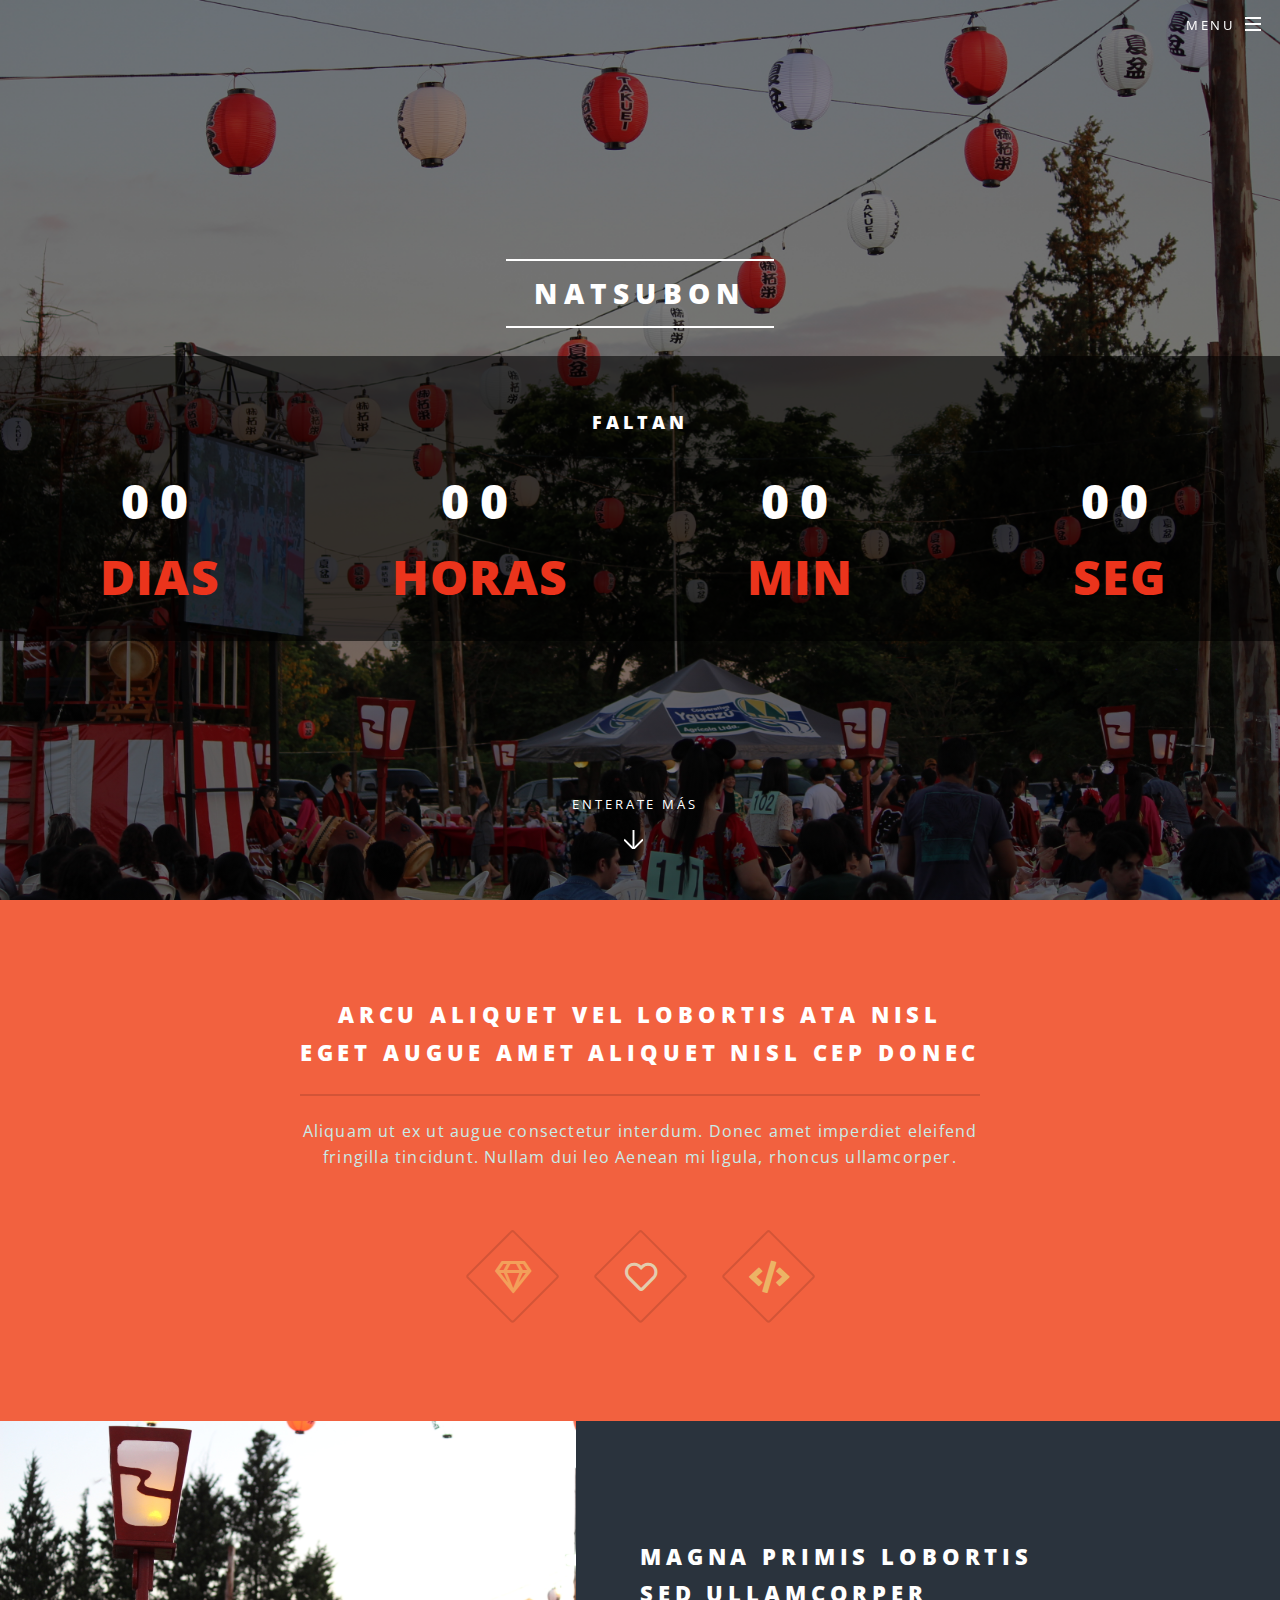
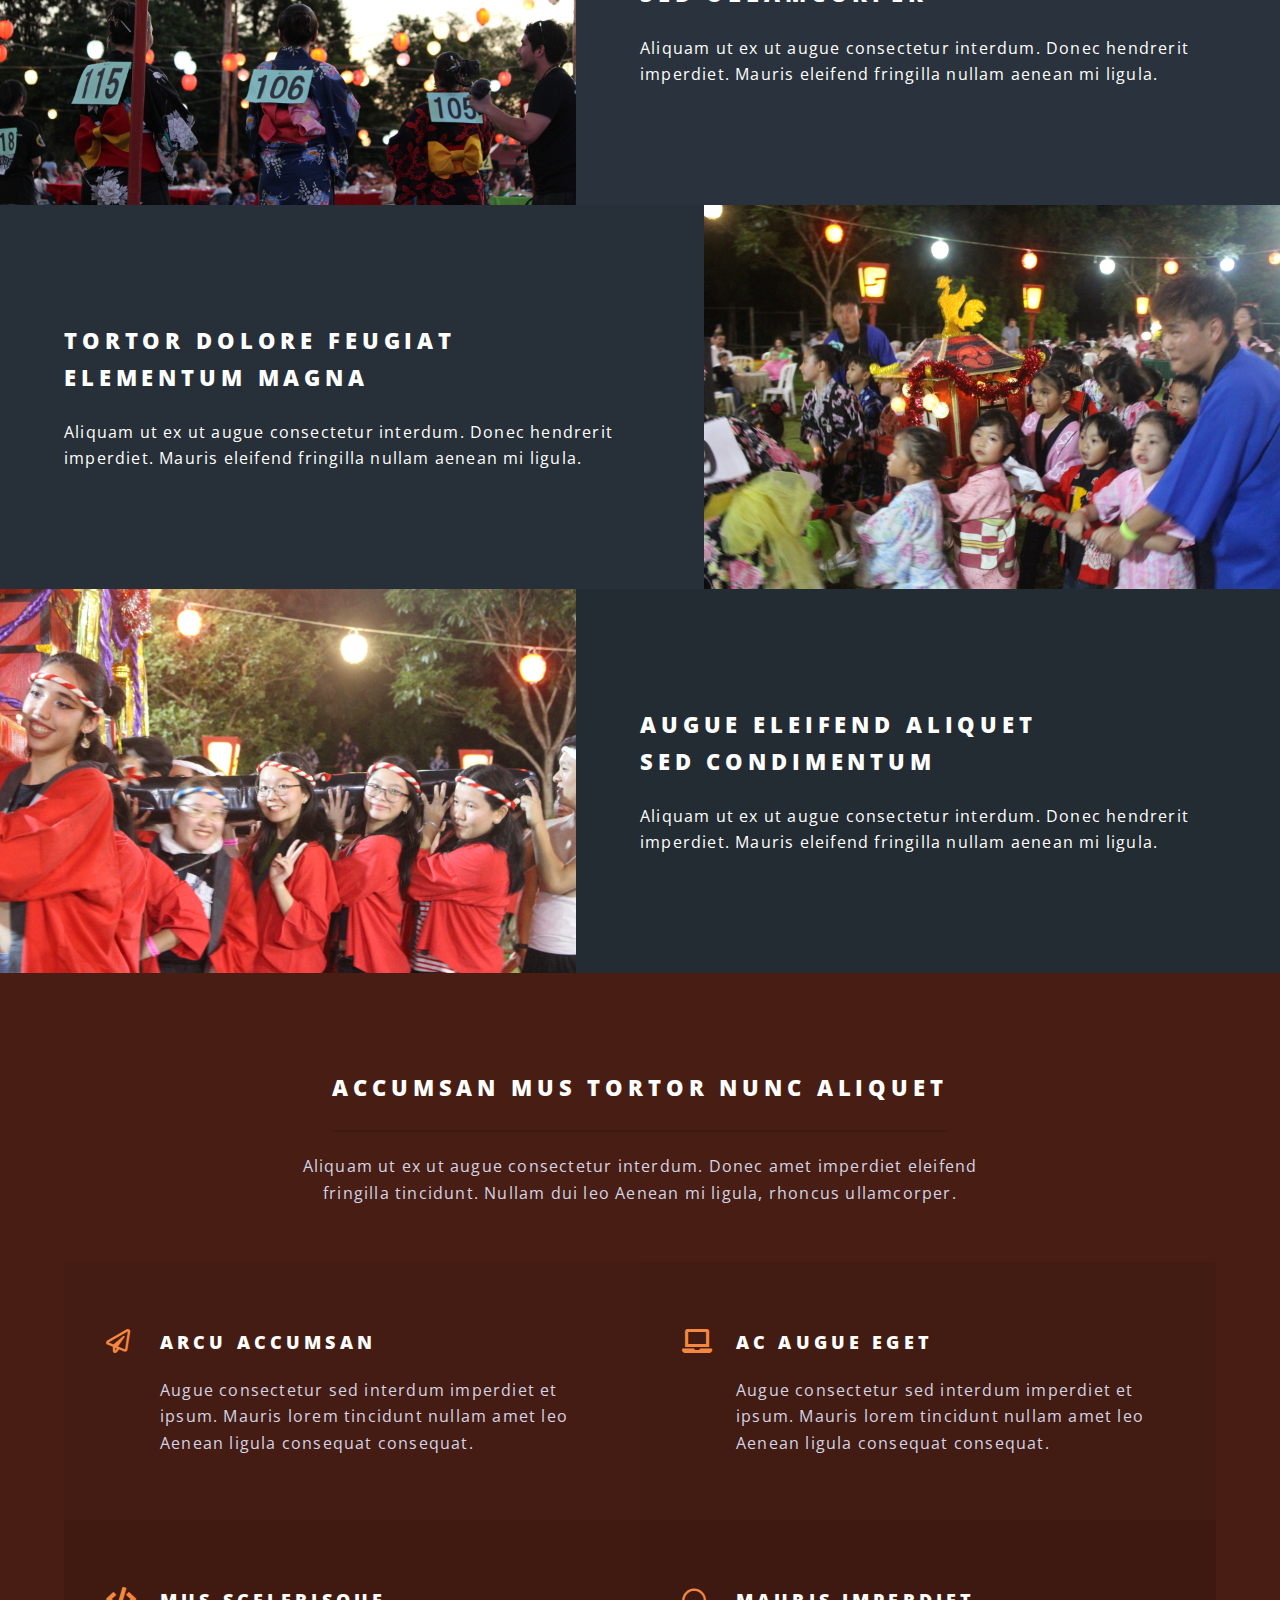
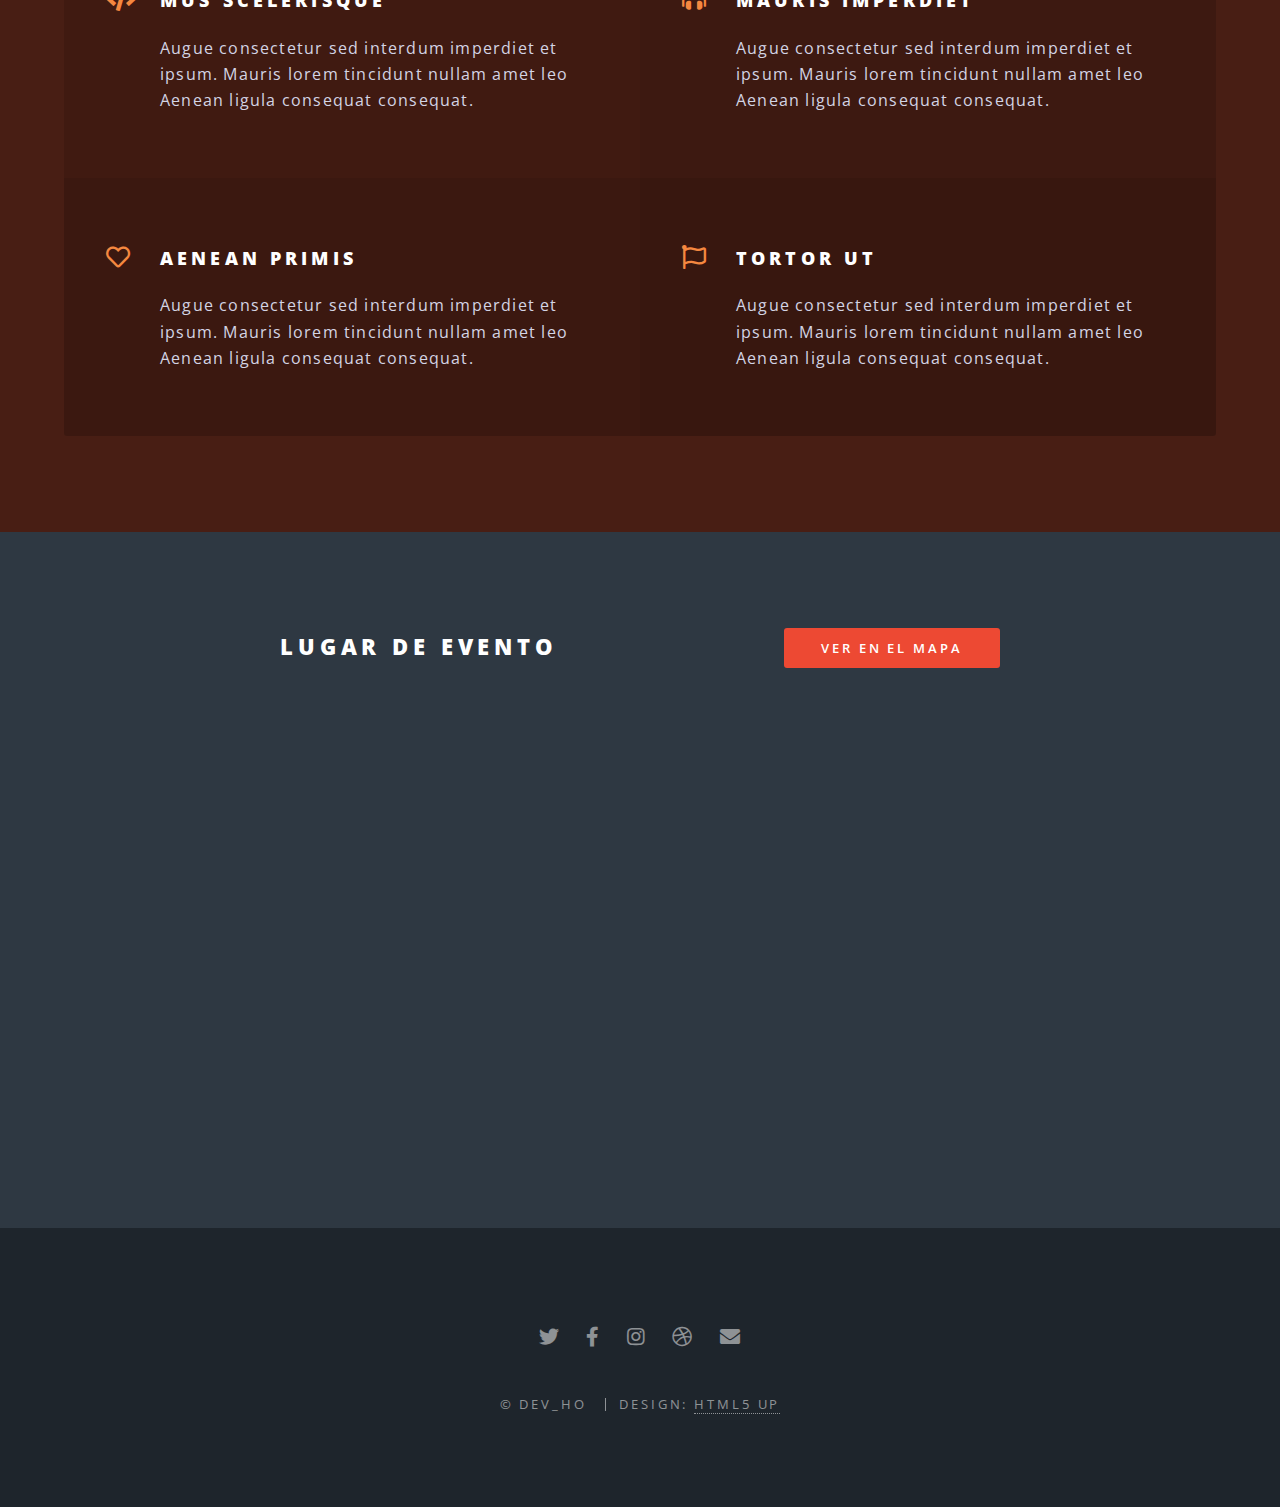
<file: index.html>
<!DOCTYPE HTML>

<html>

<head>
	<title>Natsubon Yguazú</title>
	<meta charset="utf-8" />
	<meta name="viewport" content="width=device-width, initial-scale=1, user-scalable=no" />
	<link rel="stylesheet" href="assets/css/main.css" />
	<!-- <link rel="stylesheet" href="https://unpkg.com/leaflet@1.9.4/dist/leaflet.css"
		integrity="sha256-p4NxAoJBhIIN+hmNHrzRCf9tD/miZyoHS5obTRR9BMY=" crossorigin="" /> -->
	<noscript>
		<link rel="stylesheet" href="assets/css/noscript.css" />
	</noscript>

</head>

<body class="landing is-preload">

	<!-- Page Wrapper -->
	<div id="page-wrapper">

		<!-- Header -->
		<header id="header" class="alt">
			<h1><a href="index.html">Natsubon</a></h1>
			<div id="countdown" class="countdown none">
				<ul class="clearfix">
					<li><p id="day" class="numero"></p></li>
					<li><p id="hour" class="numero"></p></li>
					<li><p id="min" class="numero"></p></li>
					<li><p id="seg" class="numero"></p></li>
				</ul>
			</div>
			<nav id="nav">
				<ul>
					<li class="special">
						<a href="#menu" class="menuToggle"><span>Menu</span></a>
						<div id="menu">
							<ul>
								<li><a href="index.html">Inicio</a></li>
								<li><a href="nosotros.html">Nosotros</a></li>
								<li><a href="galeria.html">Galería</a></li>
								<!-- <li><a href="#">Sign Up</a></li>
											<li><a href="#">Log In</a></li> -->
							</ul>
						</div>
					</li>
				</ul>
			</nav>
		</header>

		<!-- Banner -->
		<section id="banner">
			<div class="inner">
				<h2>Natsubon</h2>
				
				<div class="cuenta-regresiva">
					<h3>Faltan</h3>
					<ul class="clearfix">
						<li><p id="dias" class="numero"></p> dias</li>
						<li><p id="horas" class="numero"></p> horas</li>
						<li><p id="minutos" class="numero"></p> min</li>
						<li><p id="segundos" class="numero"></p> seg</li>
					</ul>
				</div>
			</div>
			<a href="#one" class="more scrolly">Enterate más </a>
		</section>

		<!-- One -->
		<section id="one" class="wrapper style1 special">
			<div class="inner">
				<header class="major">
					<h2>Arcu aliquet vel lobortis ata nisl<br />
						eget augue amet aliquet nisl cep donec</h2>
					<p>Aliquam ut ex ut augue consectetur interdum. Donec amet imperdiet eleifend<br />
						fringilla tincidunt. Nullam dui leo Aenean mi ligula, rhoncus ullamcorper.</p>
				</header>
				<ul class="icons major">
					<li><span class="icon fa-gem major style1"><span class="label">Lorem</span></span></li>
					<li><span class="icon fa-heart major style2"><span class="label">Ipsum</span></span></li>
					<li><span class="icon solid fa-code major style3"><span class="label">Dolor</span></span></li>
				</ul>
			</div>
		</section>

		<!-- Two -->
		<section id="two" class="wrapper alt style2">
			<section class="spotlight">
				<div class="image"><img src="images/pic01.jpg" alt="" /></div>
				<div class="content">
					<h2>Magna primis lobortis<br />
						sed ullamcorper</h2>
					<p>Aliquam ut ex ut augue consectetur interdum. Donec hendrerit imperdiet. Mauris eleifend fringilla
						nullam aenean mi ligula.</p>
				</div>
			</section>
			<section class="spotlight">
				<div class="image"><img src="images/pic02.jpg" alt="" /></div>
				<div class="content">
					<h2>Tortor dolore feugiat<br />
						elementum magna</h2>
					<p>Aliquam ut ex ut augue consectetur interdum. Donec hendrerit imperdiet. Mauris eleifend fringilla
						nullam aenean mi ligula.</p>
				</div>
			</section>
			<section class="spotlight">
				<div class="image"><img src="images/pic03.jpg" alt="" /></div>
				<div class="content">
					<h2>Augue eleifend aliquet<br />
						sed condimentum</h2>
					<p>Aliquam ut ex ut augue consectetur interdum. Donec hendrerit imperdiet. Mauris eleifend fringilla
						nullam aenean mi ligula.</p>
				</div>
			</section>
		</section>

		<!-- Three -->
		<section id="three" class="wrapper style3 special">
			<div class="inner">
				<header class="major">
					<h2>Accumsan mus tortor nunc aliquet</h2>
					<p>Aliquam ut ex ut augue consectetur interdum. Donec amet imperdiet eleifend<br />
						fringilla tincidunt. Nullam dui leo Aenean mi ligula, rhoncus ullamcorper.</p>
				</header>
				<ul class="features">
					<li class="icon fa-paper-plane">
						<h3>Arcu accumsan</h3>
						<p>Augue consectetur sed interdum imperdiet et ipsum. Mauris lorem tincidunt nullam amet leo
							Aenean ligula consequat consequat.</p>
					</li>
					<li class="icon solid fa-laptop">
						<h3>Ac Augue Eget</h3>
						<p>Augue consectetur sed interdum imperdiet et ipsum. Mauris lorem tincidunt nullam amet leo
							Aenean ligula consequat consequat.</p>
					</li>
					<li class="icon solid fa-code">
						<h3>Mus Scelerisque</h3>
						<p>Augue consectetur sed interdum imperdiet et ipsum. Mauris lorem tincidunt nullam amet leo
							Aenean ligula consequat consequat.</p>
					</li>
					<li class="icon solid fa-headphones-alt">
						<h3>Mauris Imperdiet</h3>
						<p>Augue consectetur sed interdum imperdiet et ipsum. Mauris lorem tincidunt nullam amet leo
							Aenean ligula consequat consequat.</p>
					</li>
					<li class="icon fa-heart">
						<h3>Aenean Primis</h3>
						<p>Augue consectetur sed interdum imperdiet et ipsum. Mauris lorem tincidunt nullam amet leo
							Aenean ligula consequat consequat.</p>
					</li>
					<li class="icon fa-flag">
						<h3>Tortor Ut</h3>
						<p>Augue consectetur sed interdum imperdiet et ipsum. Mauris lorem tincidunt nullam amet leo
							Aenean ligula consequat consequat.</p>
					</li>
				</ul>
			</div>
		</section>

		<!-- CTA -->
		<section id="cta" class="wrapper style4">
			<div class="inner">
				<header>
					<h2>Lugar de evento</h2>
				</header>
				<ul class="actions stacked">
					<li><a href="https://maps.app.goo.gl/QbXh1wCS3nNwxQar8" class="button fit primary" target="_blank">Ver en el
							Mapa</a></li>
				</ul>
			</div>
			<iframe
				src="https://www.google.com/maps/embed?pb=!1m18!1m12!1m3!1d535.4957315745729!2d-55.00423972442646!3d-25.459266754204695!2m3!1f0!2f0!3f0!3m2!1i1024!2i768!4f13.1!3m3!1m2!1s0x94f677d4a3cf63cf%3A0xa1dd8e38ae23828!2z44Kk44Kw44Ki44K55pel5pys6Kqe5a2m5qCh!5e0!3m2!1sja!2spy!4v1725678174037!5m2!1sja!2spy"
				width="100%" height="450" style="border:0;" allowfullscreen="" loading="lazy"
				referrerpolicy="no-referrer-when-downgrade"></iframe>
			<!-- <div id="map"></div> -->
		</section>

		<!-- Footer -->
		<footer id="footer">
			<ul class="icons">
				<li><a href="#" class="icon brands fa-twitter"><span class="label">Twitter</span></a></li>
				<li><a href="#" class="icon brands fa-facebook-f"><span class="label">Facebook</span></a></li>
				<li><a href="#" class="icon brands fa-instagram"><span class="label">Instagram</span></a></li>
				<li><a href="#" class="icon brands fa-dribbble"><span class="label">Dribbble</span></a></li>
				<li><a href="#" class="icon solid fa-envelope"><span class="label">Email</span></a></li>
			</ul>
			<ul class="copyright">
				<li>&copy; Dev_HO</li>
				<li>Design: <a href="http://html5up.net">HTML5 UP</a></li>
			</ul>
		</footer>

	</div>

	<!-- Scripts -->
	<script src="assets/js/jquery.min.js"></script>
	<script src="assets/js/jquery.scrollex.min.js"></script>
	<script src="assets/js/jquery.scrolly.min.js"></script>
	<script src="assets/js/browser.min.js"></script>
	<script src="assets/js/breakpoints.min.js"></script>
	<script src="assets/js/util.js"></script>
	<script src="assets/js/main.js"></script>
	<script src="assets/js/jquery.countdown.js"></script>
	<!-- Make sure you put this AFTER Leaflet's CSS -->
	<!-- <script src="https://unpkg.com/leaflet@1.9.4/dist/leaflet.js"
		integrity="sha256-20nQCchB9co0qIjJZRGuk2/Z9VM+kNiyxNV1lvTlZBo=" crossorigin=""></script> -->

</body>

</html>
</file>
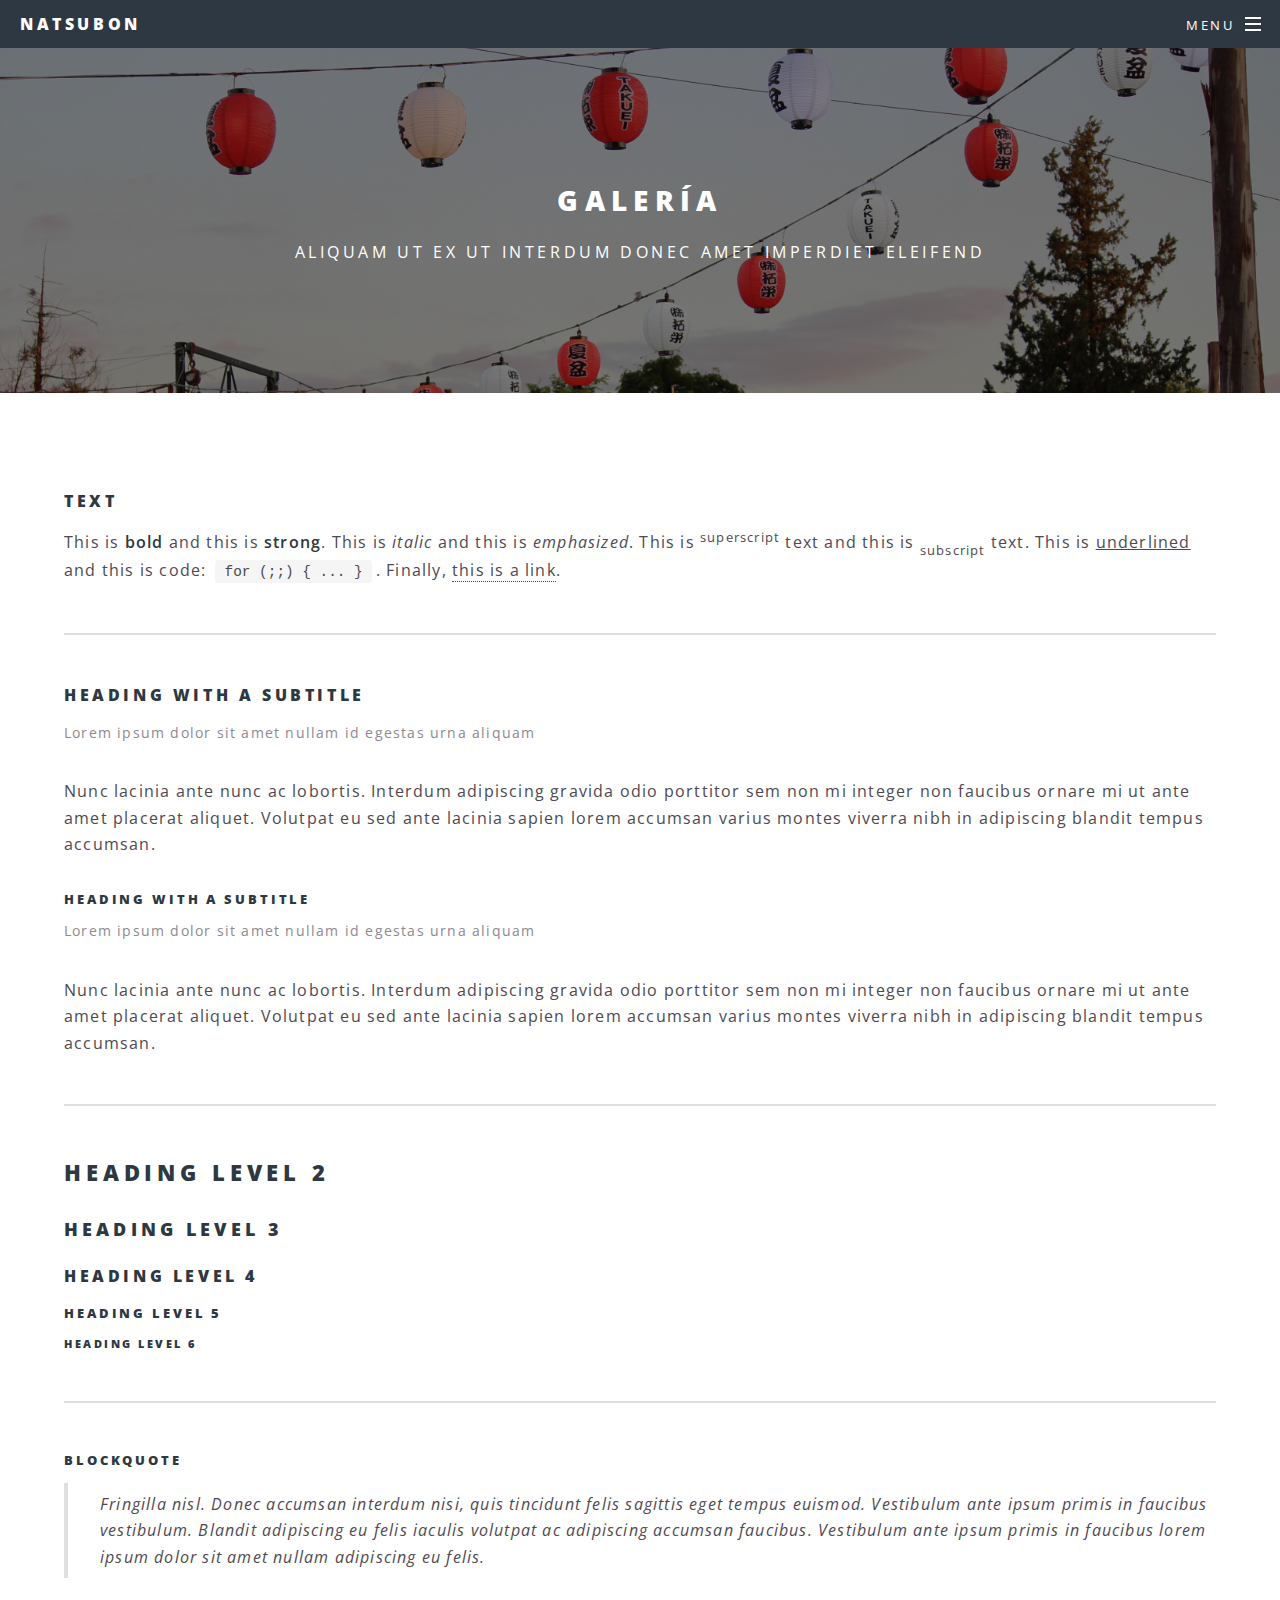
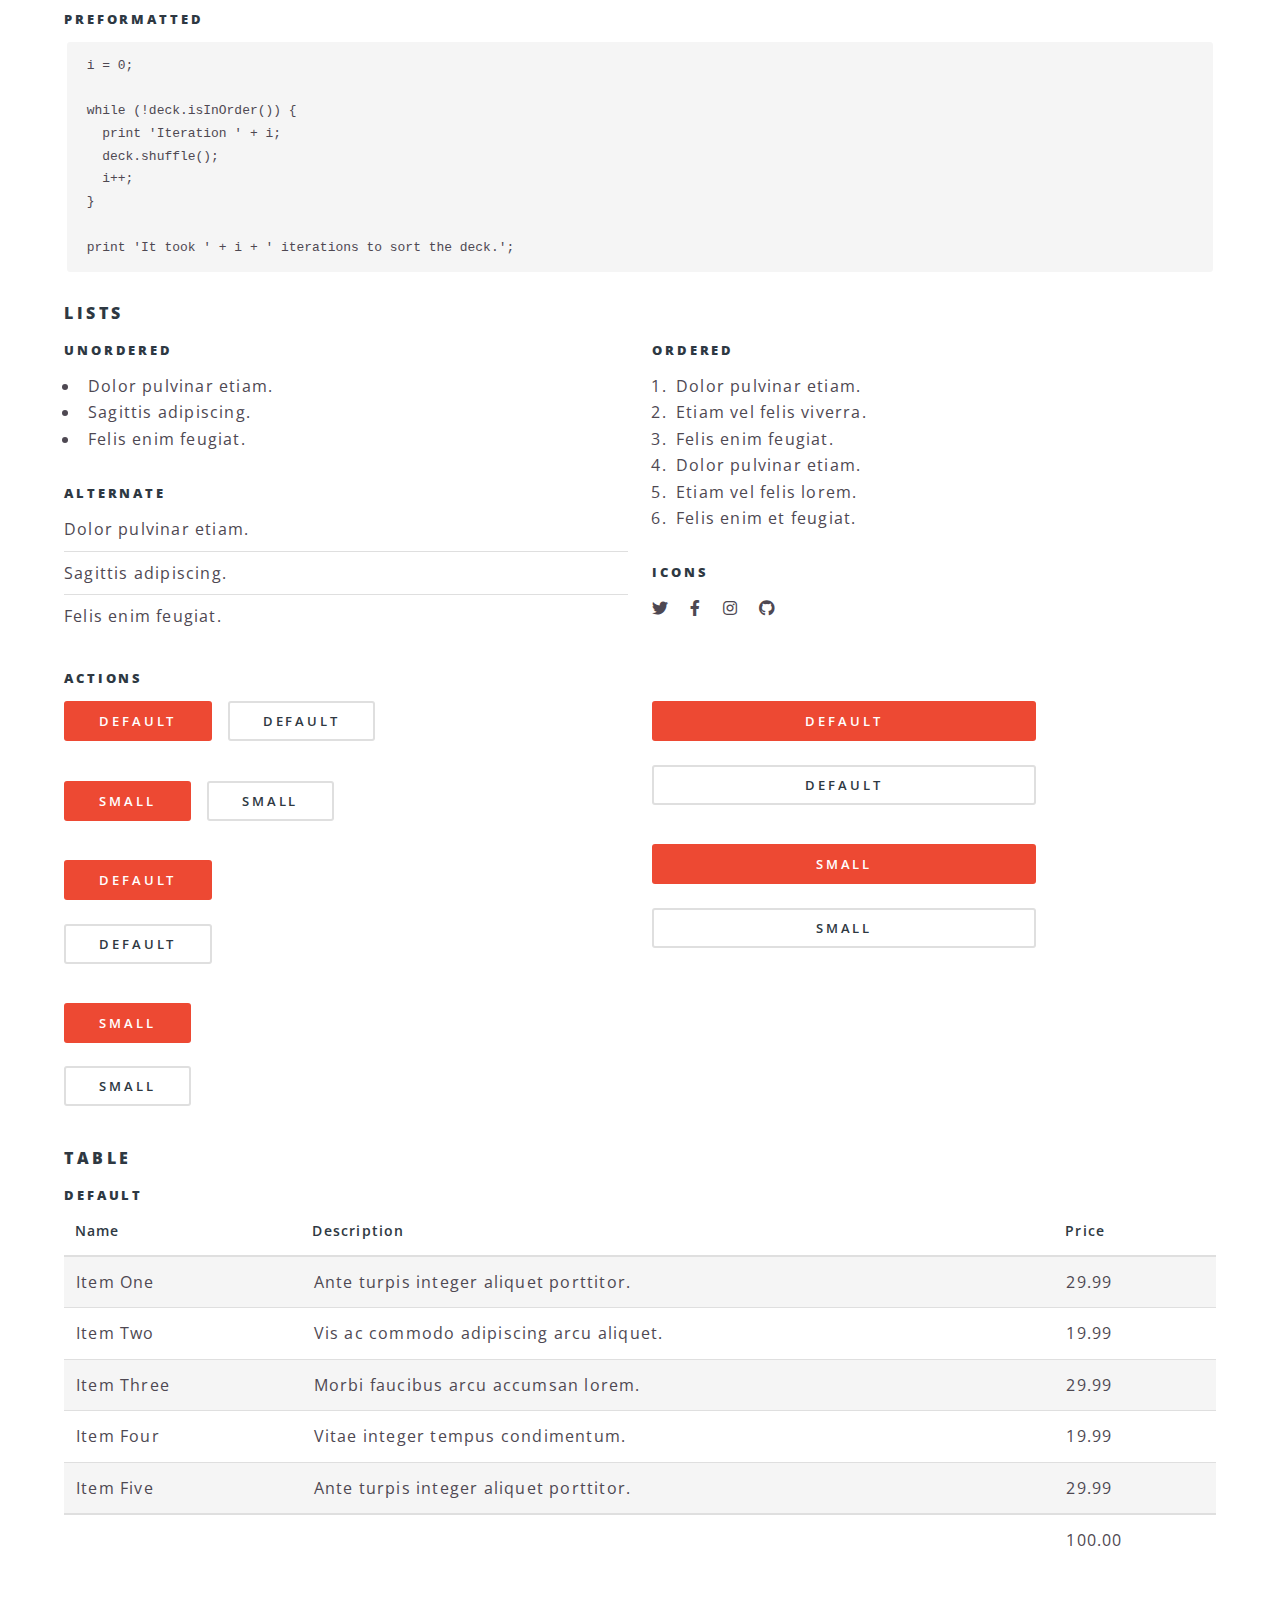
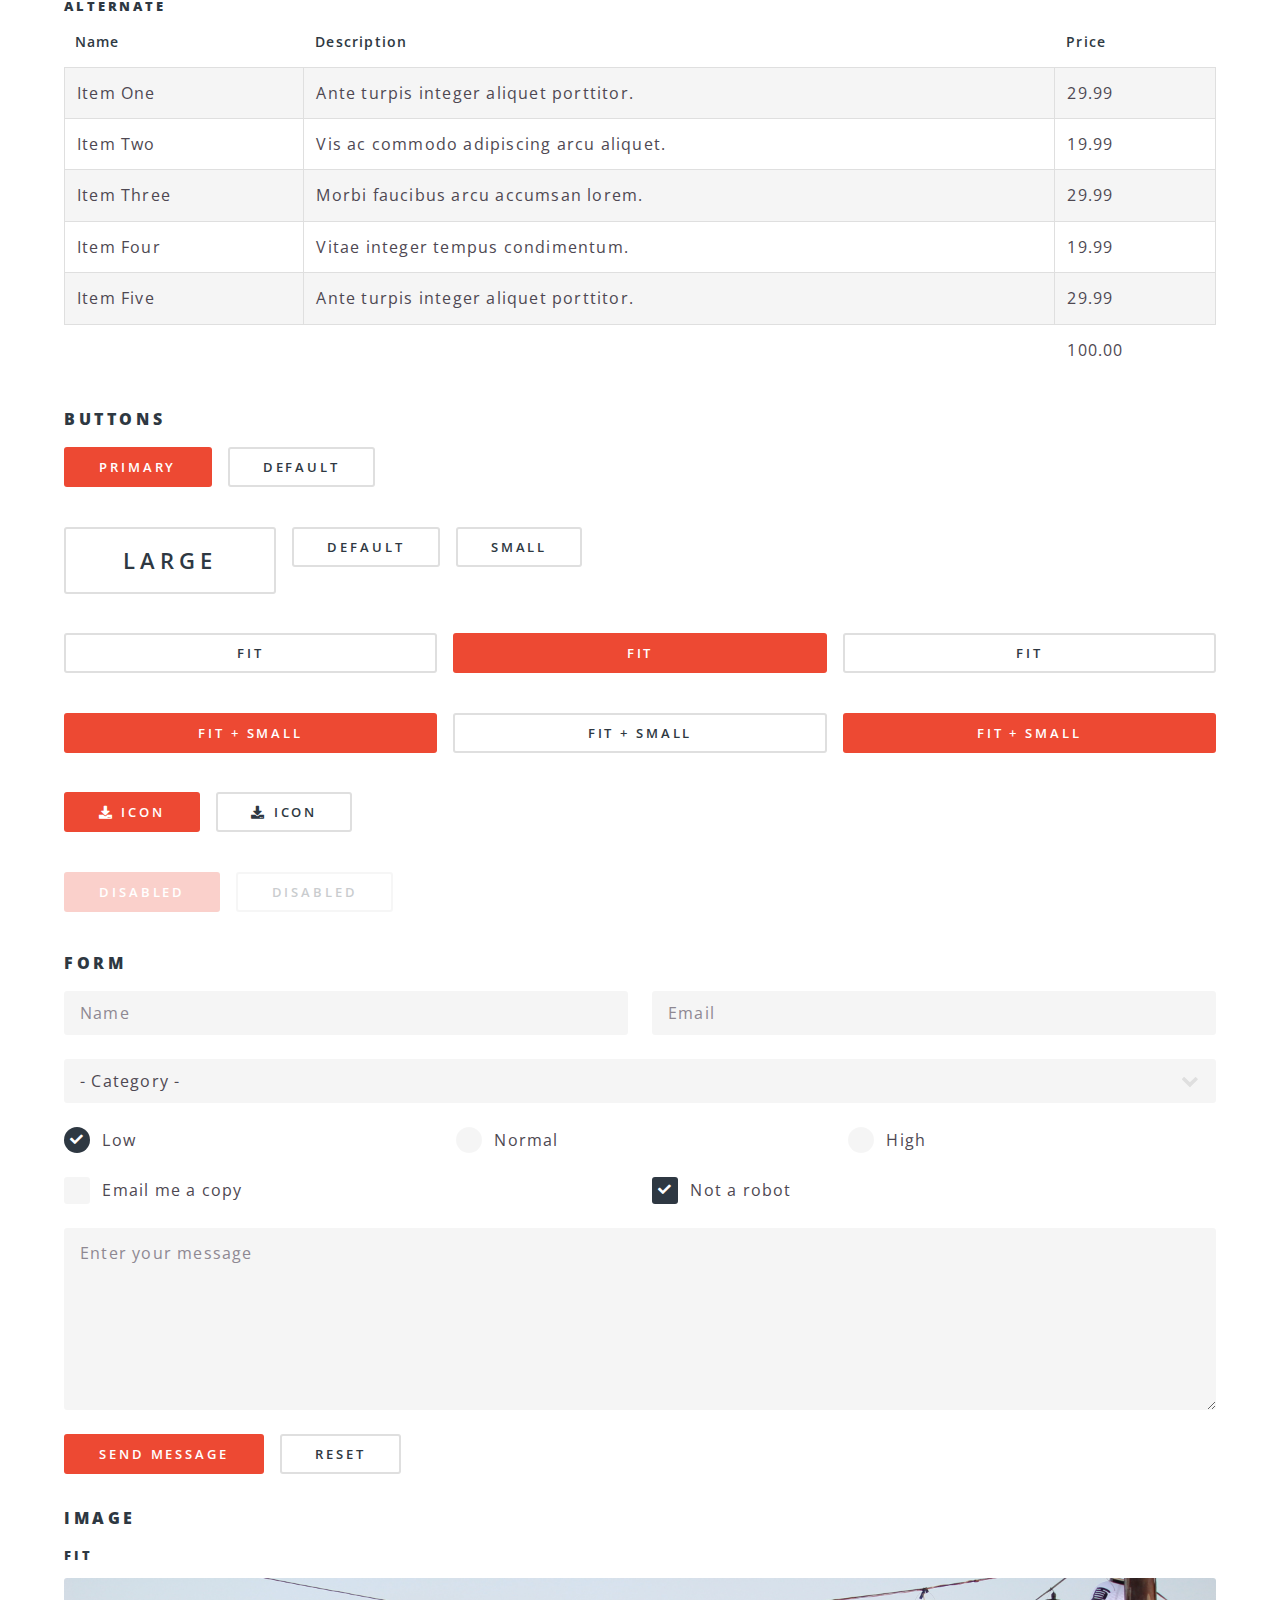
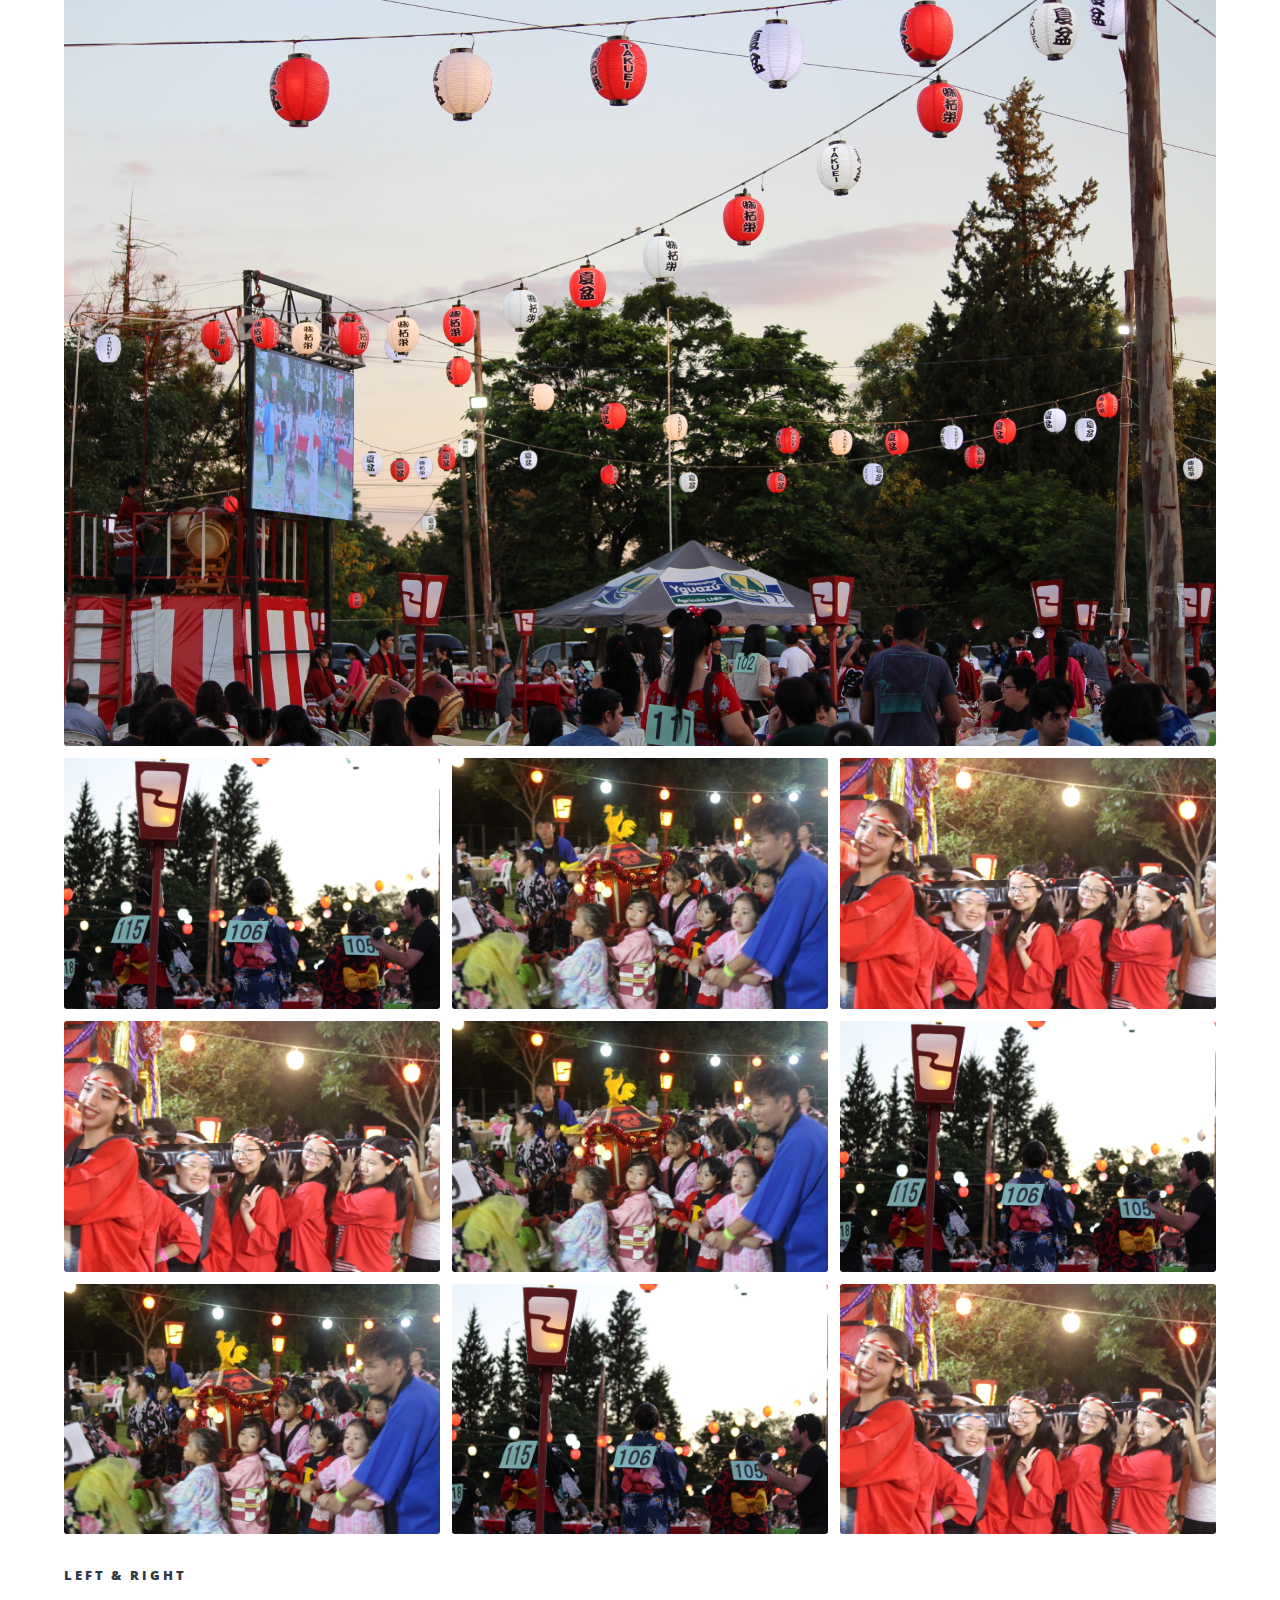
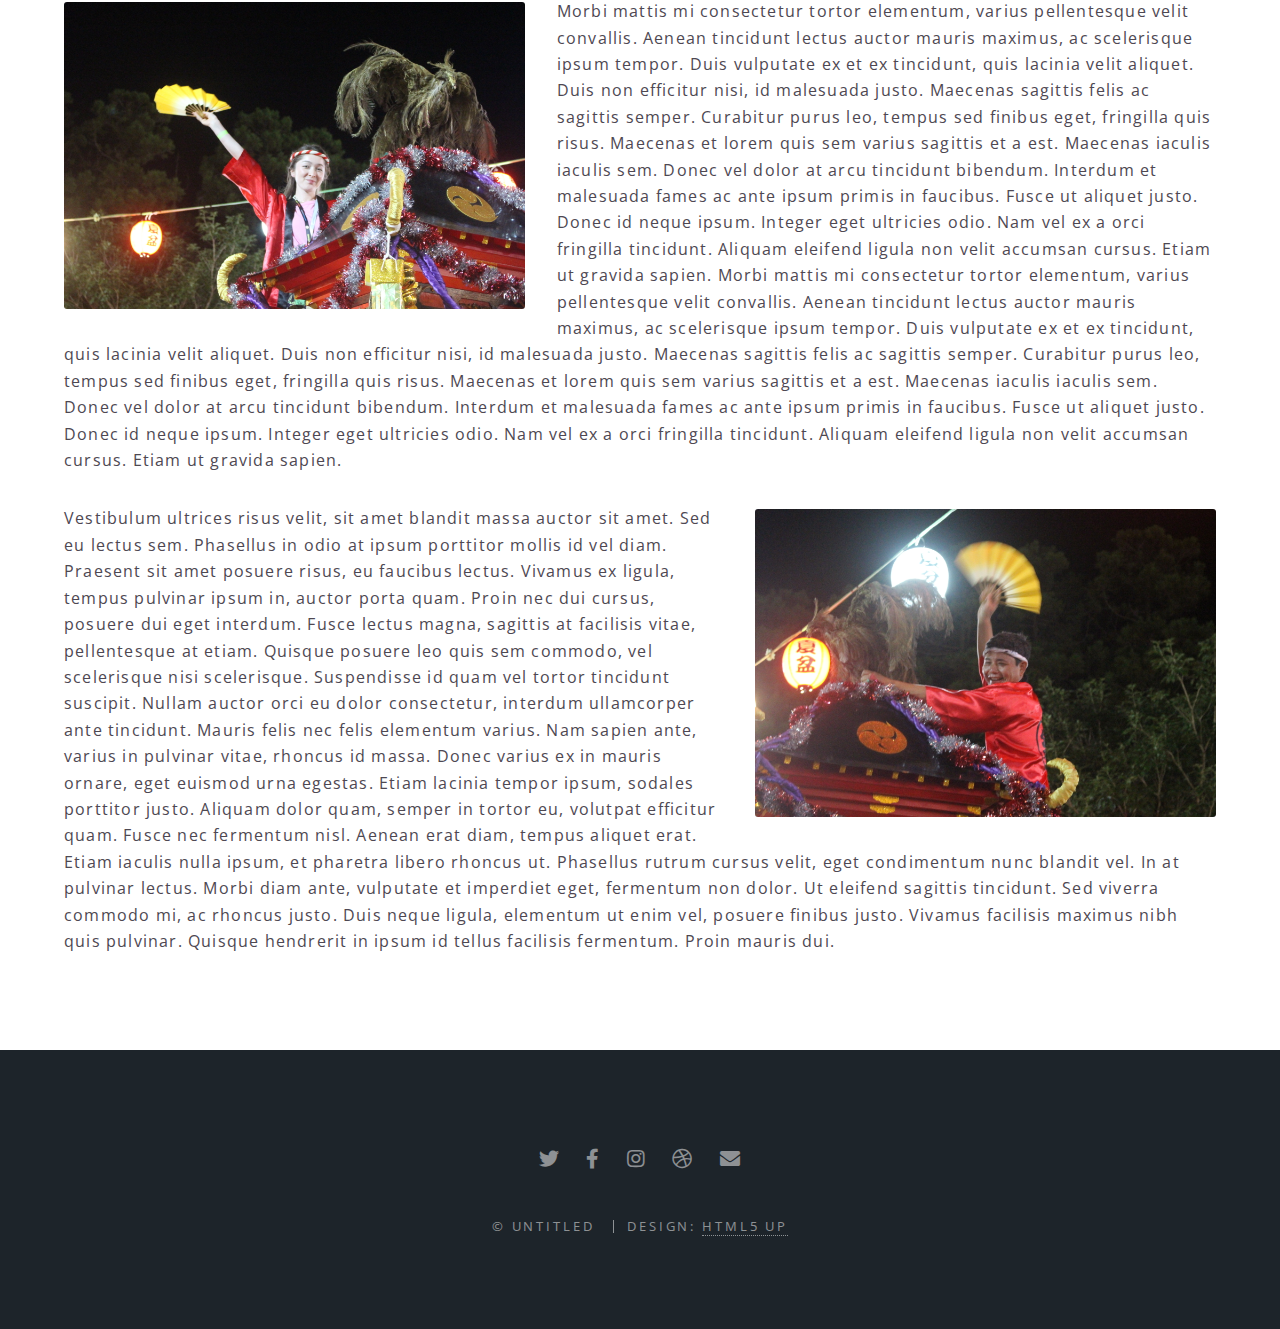
<file: galeria.html>
<!DOCTYPE HTML>
<!--
	Spectral by HTML5 UP
	html5up.net | @ajlkn
	Free for personal and commercial use under the CCA 3.0 license (html5up.net/license)
-->
<html>

<head>
	<title>Elements - Spectral by HTML5 UP</title>
	<meta charset="utf-8" />
	<meta name="viewport" content="width=device-width, initial-scale=1, user-scalable=no" />
	<link rel="stylesheet" href="assets/css/main.css" />
	<noscript>
		<link rel="stylesheet" href="assets/css/noscript.css" />
	</noscript>
</head>

<body class="is-preload">

	<!-- Page Wrapper -->
	<div id="page-wrapper">

		<!-- Header -->
		<header id="header">
			<h1><a href="index.html">Natsubon</a></h1>

			<nav id="nav">
				<ul>
					<li class="special">
						<a href="#menu" class="menuToggle"><span>Menu</span></a>
						<div id="menu">
							<ul>
								<li><a href="index.html">Inicio</a></li>
								<li><a href="nosotros.html">Nosotros</a></li>
								<li><a href="galeria.html">Galería</a></li>
								<!-- <li><a href="#">Sign Up</a></li>
											<li><a href="#">Log In</a></li> -->
							</ul>
						</div>
					</li>
				</ul>
			</nav>
		</header>


		<!-- Main -->
		<article id="main">
			<header>
				<h2>Galería</h2>
				<p>Aliquam ut ex ut interdum donec amet imperdiet eleifend</p>
			</header>
			<section class="wrapper style5">
				<div class="inner">

					<section>
						<h4>Text</h4>
						<p>This is <b>bold</b> and this is <strong>strong</strong>. This is <i>italic</i> and this is
							<em>emphasized</em>.
							This is <sup>superscript</sup> text and this is <sub>subscript</sub> text.
							This is <u>underlined</u> and this is code: <code>for (;;) { ... }</code>. Finally, <a
								href="#">this is a link</a>.</p>
						<hr />
						<header>
							<h4>Heading with a Subtitle</h4>
							<p>Lorem ipsum dolor sit amet nullam id egestas urna aliquam</p>
						</header>
						<p>Nunc lacinia ante nunc ac lobortis. Interdum adipiscing gravida odio porttitor sem non mi
							integer non faucibus ornare mi ut ante amet placerat aliquet. Volutpat eu sed ante lacinia
							sapien lorem accumsan varius montes viverra nibh in adipiscing blandit tempus accumsan.</p>
						<header>
							<h5>Heading with a Subtitle</h5>
							<p>Lorem ipsum dolor sit amet nullam id egestas urna aliquam</p>
						</header>
						<p>Nunc lacinia ante nunc ac lobortis. Interdum adipiscing gravida odio porttitor sem non mi
							integer non faucibus ornare mi ut ante amet placerat aliquet. Volutpat eu sed ante lacinia
							sapien lorem accumsan varius montes viverra nibh in adipiscing blandit tempus accumsan.</p>
						<hr />
						<h2>Heading Level 2</h2>
						<h3>Heading Level 3</h3>
						<h4>Heading Level 4</h4>
						<h5>Heading Level 5</h5>
						<h6>Heading Level 6</h6>
						<hr />
						<h5>Blockquote</h5>
						<blockquote>Fringilla nisl. Donec accumsan interdum nisi, quis tincidunt felis sagittis eget
							tempus euismod. Vestibulum ante ipsum primis in faucibus vestibulum. Blandit adipiscing eu
							felis iaculis volutpat ac adipiscing accumsan faucibus. Vestibulum ante ipsum primis in
							faucibus lorem ipsum dolor sit amet nullam adipiscing eu felis.</blockquote>
						<h5>Preformatted</h5>
						<pre><code>i = 0;

while (!deck.isInOrder()) {
  print 'Iteration ' + i;
  deck.shuffle();
  i++;
}

print 'It took ' + i + ' iterations to sort the deck.';</code></pre>
					</section>

					<section>
						<h4>Lists</h4>
						<div class="row">
							<div class="col-6 col-12-medium">
								<h5>Unordered</h5>
								<ul>
									<li>Dolor pulvinar etiam.</li>
									<li>Sagittis adipiscing.</li>
									<li>Felis enim feugiat.</li>
								</ul>
								<h5>Alternate</h5>
								<ul class="alt">
									<li>Dolor pulvinar etiam.</li>
									<li>Sagittis adipiscing.</li>
									<li>Felis enim feugiat.</li>
								</ul>
							</div>
							<div class="col-6 col-12-medium">
								<h5>Ordered</h5>
								<ol>
									<li>Dolor pulvinar etiam.</li>
									<li>Etiam vel felis viverra.</li>
									<li>Felis enim feugiat.</li>
									<li>Dolor pulvinar etiam.</li>
									<li>Etiam vel felis lorem.</li>
									<li>Felis enim et feugiat.</li>
								</ol>
								<h5>Icons</h5>
								<ul class="icons">
									<li><a href="#" class="icon brands fa-twitter"><span
												class="label">Twitter</span></a></li>
									<li><a href="#" class="icon brands fa-facebook-f"><span
												class="label">Facebook</span></a></li>
									<li><a href="#" class="icon brands fa-instagram"><span
												class="label">Instagram</span></a></li>
									<li><a href="#" class="icon brands fa-github"><span class="label">Github</span></a>
									</li>
								</ul>
							</div>
						</div>
						<h5>Actions</h5>
						<div class="row">
							<div class="col-6 col-12-medium">
								<ul class="actions">
									<li><a href="#" class="button primary">Default</a></li>
									<li><a href="#" class="button">Default</a></li>
								</ul>
								<ul class="actions small">
									<li><a href="#" class="button primary small">Small</a></li>
									<li><a href="#" class="button small">Small</a></li>
								</ul>
								<ul class="actions stacked">
									<li><a href="#" class="button primary">Default</a></li>
									<li><a href="#" class="button">Default</a></li>
								</ul>
								<ul class="actions stacked">
									<li><a href="#" class="button primary small">Small</a></li>
									<li><a href="#" class="button small">Small</a></li>
								</ul>
							</div>
							<div class="col-6 col-12-medium">
								<ul class="actions stacked">
									<li><a href="#" class="button primary fit">Default</a></li>
									<li><a href="#" class="button fit">Default</a></li>
								</ul>
								<ul class="actions stacked">
									<li><a href="#" class="button primary small fit">Small</a></li>
									<li><a href="#" class="button small fit">Small</a></li>
								</ul>
							</div>
						</div>
					</section>

					<section>
						<h4>Table</h4>
						<h5>Default</h5>
						<div class="table-wrapper">
							<table>
								<thead>
									<tr>
										<th>Name</th>
										<th>Description</th>
										<th>Price</th>
									</tr>
								</thead>
								<tbody>
									<tr>
										<td>Item One</td>
										<td>Ante turpis integer aliquet porttitor.</td>
										<td>29.99</td>
									</tr>
									<tr>
										<td>Item Two</td>
										<td>Vis ac commodo adipiscing arcu aliquet.</td>
										<td>19.99</td>
									</tr>
									<tr>
										<td>Item Three</td>
										<td> Morbi faucibus arcu accumsan lorem.</td>
										<td>29.99</td>
									</tr>
									<tr>
										<td>Item Four</td>
										<td>Vitae integer tempus condimentum.</td>
										<td>19.99</td>
									</tr>
									<tr>
										<td>Item Five</td>
										<td>Ante turpis integer aliquet porttitor.</td>
										<td>29.99</td>
									</tr>
								</tbody>
								<tfoot>
									<tr>
										<td colspan="2"></td>
										<td>100.00</td>
									</tr>
								</tfoot>
							</table>
						</div>

						<h5>Alternate</h5>
						<div class="table-wrapper">
							<table class="alt">
								<thead>
									<tr>
										<th>Name</th>
										<th>Description</th>
										<th>Price</th>
									</tr>
								</thead>
								<tbody>
									<tr>
										<td>Item One</td>
										<td>Ante turpis integer aliquet porttitor.</td>
										<td>29.99</td>
									</tr>
									<tr>
										<td>Item Two</td>
										<td>Vis ac commodo adipiscing arcu aliquet.</td>
										<td>19.99</td>
									</tr>
									<tr>
										<td>Item Three</td>
										<td> Morbi faucibus arcu accumsan lorem.</td>
										<td>29.99</td>
									</tr>
									<tr>
										<td>Item Four</td>
										<td>Vitae integer tempus condimentum.</td>
										<td>19.99</td>
									</tr>
									<tr>
										<td>Item Five</td>
										<td>Ante turpis integer aliquet porttitor.</td>
										<td>29.99</td>
									</tr>
								</tbody>
								<tfoot>
									<tr>
										<td colspan="2"></td>
										<td>100.00</td>
									</tr>
								</tfoot>
							</table>
						</div>
					</section>

					<section>
						<h4>Buttons</h4>
						<ul class="actions">
							<li><a href="#" class="button primary">Primary</a></li>
							<li><a href="#" class="button">Default</a></li>
						</ul>
						<ul class="actions">
							<li><a href="#" class="button large">Large</a></li>
							<li><a href="#" class="button">Default</a></li>
							<li><a href="#" class="button small">Small</a></li>
						</ul>
						<ul class="actions fit">
							<li><a href="#" class="button fit">Fit</a></li>
							<li><a href="#" class="button primary fit">Fit</a></li>
							<li><a href="#" class="button fit">Fit</a></li>
						</ul>
						<ul class="actions fit small">
							<li><a href="#" class="button primary fit small">Fit + Small</a></li>
							<li><a href="#" class="button fit small">Fit + Small</a></li>
							<li><a href="#" class="button primary fit small">Fit + Small</a></li>
						</ul>
						<ul class="actions">
							<li><a href="#" class="button primary icon solid fa-download">Icon</a></li>
							<li><a href="#" class="button icon solid fa-download">Icon</a></li>
						</ul>
						<ul class="actions">
							<li><span class="button primary disabled">Disabled</span></li>
							<li><span class="button disabled">Disabled</span></li>
						</ul>
					</section>

					<section>
						<h4>Form</h4>
						<form method="post" action="#">
							<div class="row gtr-uniform">
								<div class="col-6 col-12-xsmall">
									<input type="text" name="demo-name" id="demo-name" value="" placeholder="Name" />
								</div>
								<div class="col-6 col-12-xsmall">
									<input type="email" name="demo-email" id="demo-email" value=""
										placeholder="Email" />
								</div>
								<div class="col-12">
									<select name="demo-category" id="demo-category">
										<option value="">- Category -</option>
										<option value="1">Manufacturing</option>
										<option value="1">Shipping</option>
										<option value="1">Administration</option>
										<option value="1">Human Resources</option>
									</select>
								</div>
								<div class="col-4 col-12-small">
									<input type="radio" id="demo-priority-low" name="demo-priority" checked>
									<label for="demo-priority-low">Low</label>
								</div>
								<div class="col-4 col-12-small">
									<input type="radio" id="demo-priority-normal" name="demo-priority">
									<label for="demo-priority-normal">Normal</label>
								</div>
								<div class="col-4 col-12-small">
									<input type="radio" id="demo-priority-high" name="demo-priority">
									<label for="demo-priority-high">High</label>
								</div>
								<div class="col-6 col-12-small">
									<input type="checkbox" id="demo-copy" name="demo-copy">
									<label for="demo-copy">Email me a copy</label>
								</div>
								<div class="col-6 col-12-small">
									<input type="checkbox" id="demo-human" name="demo-human" checked>
									<label for="demo-human">Not a robot</label>
								</div>
								<div class="col-12">
									<textarea name="demo-message" id="demo-message" placeholder="Enter your message"
										rows="6"></textarea>
								</div>
								<div class="col-12">
									<ul class="actions">
										<li><input type="submit" value="Send Message" class="primary" /></li>
										<li><input type="reset" value="Reset" /></li>
									</ul>
								</div>
							</div>
						</form>
					</section>

					<section>
						<h4>Image</h4>
						<h5>Fit</h5>
						<div class="box alt">
							<div class="row gtr-50 gtr-uniform">
								<div class="col-12"><span class="image fit"><img src="images/banner.jpg"
											alt="" /></span></div>
								<div class="col-4"><span class="image fit"><img src="images/pic01.jpg" alt="" /></span>
								</div>
								<div class="col-4"><span class="image fit"><img src="images/pic02.jpg" alt="" /></span>
								</div>
								<div class="col-4"><span class="image fit"><img src="images/pic03.jpg" alt="" /></span>
								</div>
								<div class="col-4"><span class="image fit"><img src="images/pic03.jpg" alt="" /></span>
								</div>
								<div class="col-4"><span class="image fit"><img src="images/pic02.jpg" alt="" /></span>
								</div>
								<div class="col-4"><span class="image fit"><img src="images/pic01.jpg" alt="" /></span>
								</div>
								<div class="col-4"><span class="image fit"><img src="images/pic02.jpg" alt="" /></span>
								</div>
								<div class="col-4"><span class="image fit"><img src="images/pic01.jpg" alt="" /></span>
								</div>
								<div class="col-4"><span class="image fit"><img src="images/pic03.jpg" alt="" /></span>
								</div>
							</div>
						</div>
						<h5>Left &amp; Right</h5>
						<p><span class="image left"><img src="images/pic04.jpg" alt="" /></span>Morbi mattis mi
							consectetur tortor elementum, varius pellentesque velit convallis. Aenean tincidunt lectus
							auctor mauris maximus, ac scelerisque ipsum tempor. Duis vulputate ex et ex tincidunt, quis
							lacinia velit aliquet. Duis non efficitur nisi, id malesuada justo. Maecenas sagittis felis
							ac sagittis semper. Curabitur purus leo, tempus sed finibus eget, fringilla quis risus.
							Maecenas et lorem quis sem varius sagittis et a est. Maecenas iaculis iaculis sem. Donec vel
							dolor at arcu tincidunt bibendum. Interdum et malesuada fames ac ante ipsum primis in
							faucibus. Fusce ut aliquet justo. Donec id neque ipsum. Integer eget ultricies odio. Nam vel
							ex a orci fringilla tincidunt. Aliquam eleifend ligula non velit accumsan cursus. Etiam ut
							gravida sapien. Morbi mattis mi consectetur tortor elementum, varius pellentesque velit
							convallis. Aenean tincidunt lectus auctor mauris maximus, ac scelerisque ipsum tempor. Duis
							vulputate ex et ex tincidunt, quis lacinia velit aliquet. Duis non efficitur nisi, id
							malesuada justo. Maecenas sagittis felis ac sagittis semper. Curabitur purus leo, tempus sed
							finibus eget, fringilla quis risus. Maecenas et lorem quis sem varius sagittis et a est.
							Maecenas iaculis iaculis sem. Donec vel dolor at arcu tincidunt bibendum. Interdum et
							malesuada fames ac ante ipsum primis in faucibus. Fusce ut aliquet justo. Donec id neque
							ipsum. Integer eget ultricies odio. Nam vel ex a orci fringilla tincidunt. Aliquam eleifend
							ligula non velit accumsan cursus. Etiam ut gravida sapien.</p>
						<p><span class="image right"><img src="images/pic05.jpg" alt="" /></span>Vestibulum ultrices
							risus velit, sit amet blandit massa auctor sit amet. Sed eu lectus sem. Phasellus in odio at
							ipsum porttitor mollis id vel diam. Praesent sit amet posuere risus, eu faucibus lectus.
							Vivamus ex ligula, tempus pulvinar ipsum in, auctor porta quam. Proin nec dui cursus,
							posuere dui eget interdum. Fusce lectus magna, sagittis at facilisis vitae, pellentesque at
							etiam. Quisque posuere leo quis sem commodo, vel scelerisque nisi scelerisque. Suspendisse
							id quam vel tortor tincidunt suscipit. Nullam auctor orci eu dolor consectetur, interdum
							ullamcorper ante tincidunt. Mauris felis nec felis elementum varius. Nam sapien ante, varius
							in pulvinar vitae, rhoncus id massa. Donec varius ex in mauris ornare, eget euismod urna
							egestas. Etiam lacinia tempor ipsum, sodales porttitor justo. Aliquam dolor quam, semper in
							tortor eu, volutpat efficitur quam. Fusce nec fermentum nisl. Aenean erat diam, tempus
							aliquet erat. Etiam iaculis nulla ipsum, et pharetra libero rhoncus ut. Phasellus rutrum
							cursus velit, eget condimentum nunc blandit vel. In at pulvinar lectus. Morbi diam ante,
							vulputate et imperdiet eget, fermentum non dolor. Ut eleifend sagittis tincidunt. Sed
							viverra commodo mi, ac rhoncus justo. Duis neque ligula, elementum ut enim vel, posuere
							finibus justo. Vivamus facilisis maximus nibh quis pulvinar. Quisque hendrerit in ipsum id
							tellus facilisis fermentum. Proin mauris dui.</p>
					</section>

				</div>
			</section>
		</article>

		<!-- Footer -->
		<footer id="footer">
			<ul class="icons">
				<li><a href="#" class="icon brands fa-twitter"><span class="label">Twitter</span></a></li>
				<li><a href="#" class="icon brands fa-facebook-f"><span class="label">Facebook</span></a></li>
				<li><a href="#" class="icon brands fa-instagram"><span class="label">Instagram</span></a></li>
				<li><a href="#" class="icon brands fa-dribbble"><span class="label">Dribbble</span></a></li>
				<li><a href="#" class="icon solid fa-envelope"><span class="label">Email</span></a></li>
			</ul>
			<ul class="copyright">
				<li>&copy; Untitled</li>
				<li>Design: <a href="http://html5up.net">HTML5 UP</a></li>
			</ul>
		</footer>

	</div>

	<!-- Scripts -->
	<script src="assets/js/jquery.min.js"></script>
	<script src="assets/js/jquery.scrollex.min.js"></script>
	<script src="assets/js/jquery.scrolly.min.js"></script>
	<script src="assets/js/browser.min.js"></script>
	<script src="assets/js/breakpoints.min.js"></script>
	<script src="assets/js/util.js"></script>
	<script src="assets/js/main.js"></script>

</body>

</html>
</file>
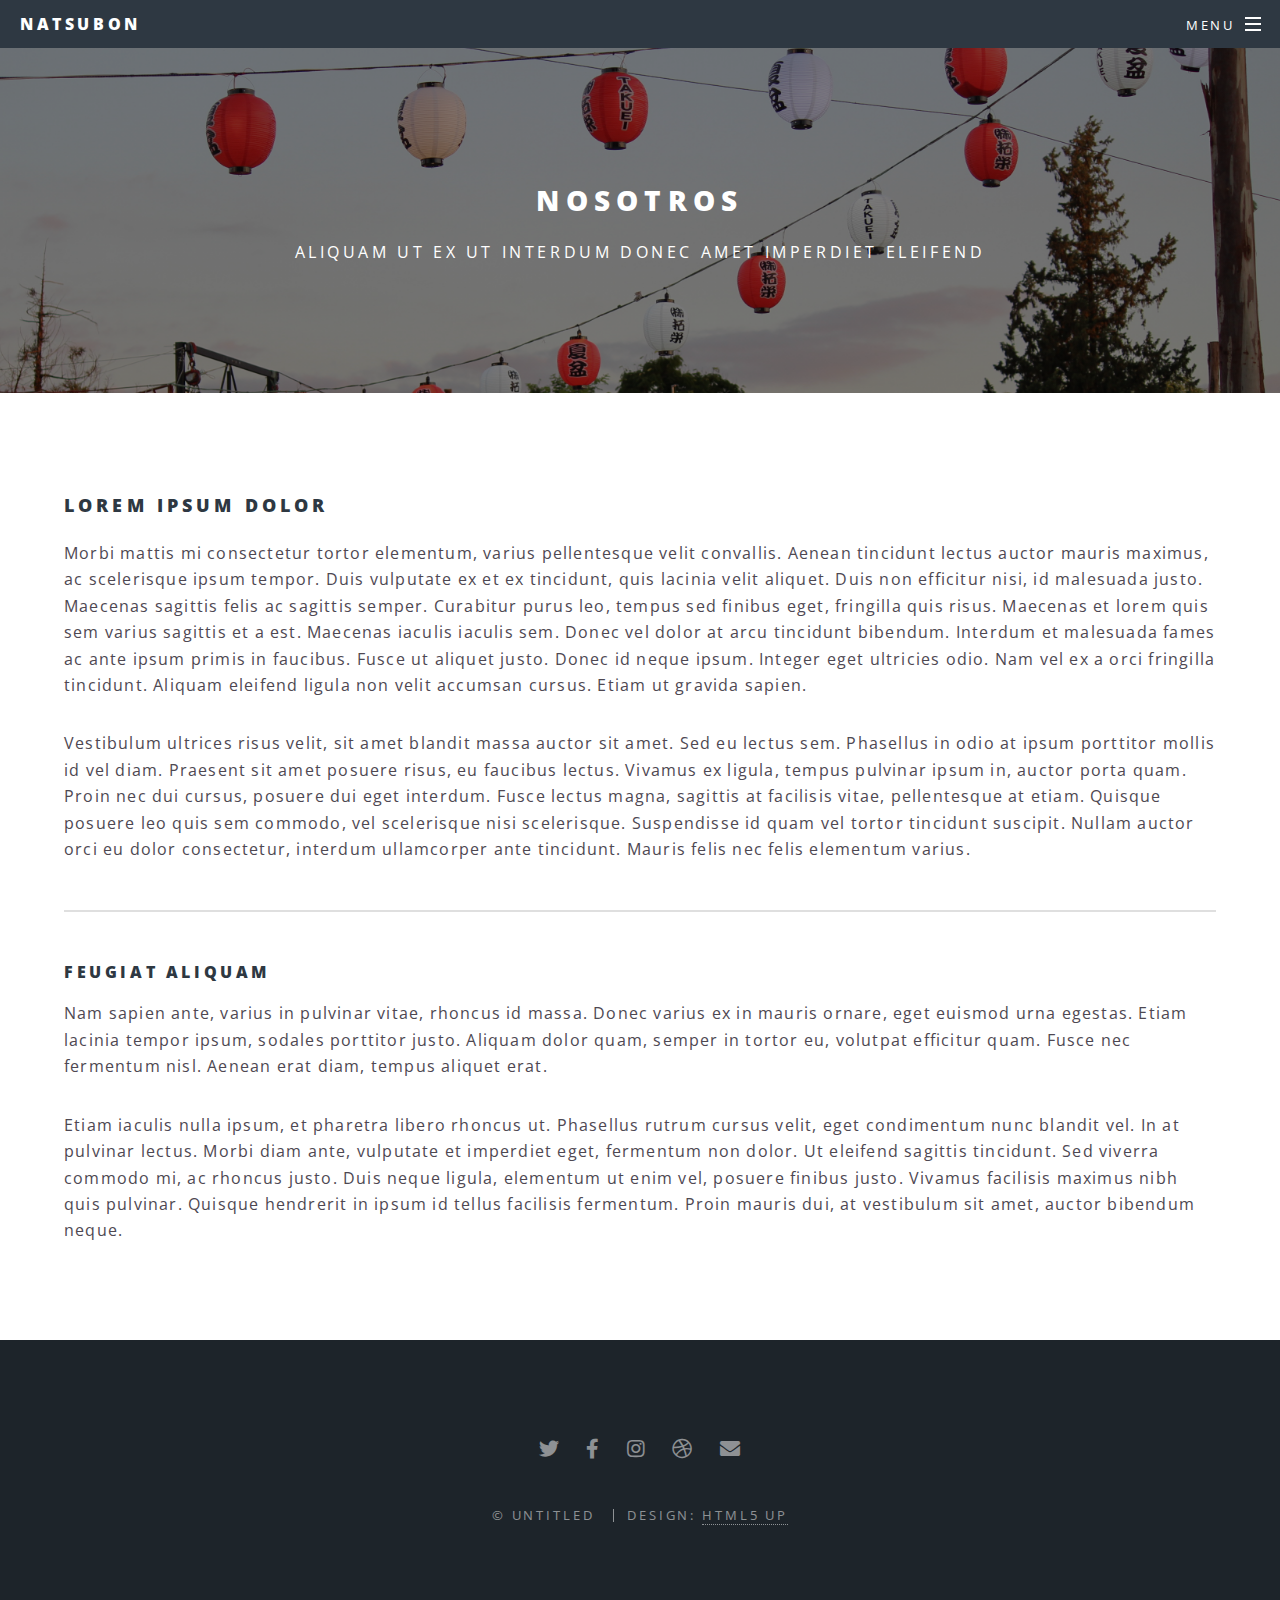
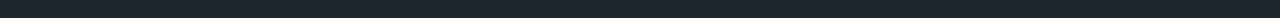
<file: nosotros.html>
<!DOCTYPE HTML>
<!--
	Spectral by HTML5 UP
	html5up.net | @ajlkn
	Free for personal and commercial use under the CCA 3.0 license (html5up.net/license)
-->
<html>

<head>
	<title>Generic - Spectral by HTML5 UP</title>
	<meta charset="utf-8" />
	<meta name="viewport" content="width=device-width, initial-scale=1, user-scalable=no" />
	<link rel="stylesheet" href="assets/css/main.css" />
	<noscript>
		<link rel="stylesheet" href="assets/css/noscript.css" />
	</noscript>
</head>

<body class="is-preload">

	<!-- Page Wrapper -->
	<div id="page-wrapper">

		<!-- Header -->
		<header id="header">
			<h1><a href="index.html">Natsubon</a></h1>
			<nav id="nav">
				<ul>
					<li class="special">
						<a href="#menu" class="menuToggle"><span>Menu</span></a>
						<div id="menu">
							<ul>
								<li><a href="index.html">Inicio</a></li>
								<li><a href="nosotros.html">Nosotros</a></li>
								<li><a href="galeria.html">Galería</a></li>
								<!-- <li><a href="#">Sign Up</a></li>
											<li><a href="#">Log In</a></li> -->
							</ul>
						</div>
					</li>
				</ul>
			</nav>
		</header>


		<!-- Main -->
		<article id="main">
			<header>
				<h2>Nosotros</h2>
				<p>Aliquam ut ex ut interdum donec amet imperdiet eleifend</p>
			</header>
			<section class="wrapper style5">
				<div class="inner">

					<h3>Lorem ipsum dolor</h3>
					<p>Morbi mattis mi consectetur tortor elementum, varius pellentesque velit convallis. Aenean
						tincidunt lectus auctor mauris maximus, ac scelerisque ipsum tempor. Duis vulputate ex et ex
						tincidunt, quis lacinia velit aliquet. Duis non efficitur nisi, id malesuada justo. Maecenas
						sagittis felis ac sagittis semper. Curabitur purus leo, tempus sed finibus eget, fringilla quis
						risus. Maecenas et lorem quis sem varius sagittis et a est. Maecenas iaculis iaculis sem. Donec
						vel dolor at arcu tincidunt bibendum. Interdum et malesuada fames ac ante ipsum primis in
						faucibus. Fusce ut aliquet justo. Donec id neque ipsum. Integer eget ultricies odio. Nam vel ex
						a orci fringilla tincidunt. Aliquam eleifend ligula non velit accumsan cursus. Etiam ut gravida
						sapien.</p>

					<p>Vestibulum ultrices risus velit, sit amet blandit massa auctor sit amet. Sed eu lectus sem.
						Phasellus in odio at ipsum porttitor mollis id vel diam. Praesent sit amet posuere risus, eu
						faucibus lectus. Vivamus ex ligula, tempus pulvinar ipsum in, auctor porta quam. Proin nec dui
						cursus, posuere dui eget interdum. Fusce lectus magna, sagittis at facilisis vitae, pellentesque
						at etiam. Quisque posuere leo quis sem commodo, vel scelerisque nisi scelerisque. Suspendisse id
						quam vel tortor tincidunt suscipit. Nullam auctor orci eu dolor consectetur, interdum
						ullamcorper ante tincidunt. Mauris felis nec felis elementum varius.</p>

					<hr />

					<h4>Feugiat aliquam</h4>
					<p>Nam sapien ante, varius in pulvinar vitae, rhoncus id massa. Donec varius ex in mauris ornare,
						eget euismod urna egestas. Etiam lacinia tempor ipsum, sodales porttitor justo. Aliquam dolor
						quam, semper in tortor eu, volutpat efficitur quam. Fusce nec fermentum nisl. Aenean erat diam,
						tempus aliquet erat.</p>

					<p>Etiam iaculis nulla ipsum, et pharetra libero rhoncus ut. Phasellus rutrum cursus velit, eget
						condimentum nunc blandit vel. In at pulvinar lectus. Morbi diam ante, vulputate et imperdiet
						eget, fermentum non dolor. Ut eleifend sagittis tincidunt. Sed viverra commodo mi, ac rhoncus
						justo. Duis neque ligula, elementum ut enim vel, posuere finibus justo. Vivamus facilisis
						maximus nibh quis pulvinar. Quisque hendrerit in ipsum id tellus facilisis fermentum. Proin
						mauris dui, at vestibulum sit amet, auctor bibendum neque.</p>

				</div>
			</section>
		</article>

		<!-- Footer -->
		<footer id="footer">
			<ul class="icons">
				<li><a href="#" class="icon brands fa-twitter"><span class="label">Twitter</span></a></li>
				<li><a href="#" class="icon brands fa-facebook-f"><span class="label">Facebook</span></a></li>
				<li><a href="#" class="icon brands fa-instagram"><span class="label">Instagram</span></a></li>
				<li><a href="#" class="icon brands fa-dribbble"><span class="label">Dribbble</span></a></li>
				<li><a href="#" class="icon solid fa-envelope"><span class="label">Email</span></a></li>
			</ul>
			<ul class="copyright">
				<li>&copy; Untitled</li>
				<li>Design: <a href="http://html5up.net">HTML5 UP</a></li>
			</ul>
		</footer>

	</div>

	<!-- Scripts -->
	<script src="assets/js/jquery.min.js"></script>
	<script src="assets/js/jquery.scrollex.min.js"></script>
	<script src="assets/js/jquery.scrolly.min.js"></script>
	<script src="assets/js/browser.min.js"></script>
	<script src="assets/js/breakpoints.min.js"></script>
	<script src="assets/js/util.js"></script>
	<script src="assets/js/main.js"></script>

</body>

</html>
</file>
<file: assets/css/noscript.css>
/*
	Spectral by HTML5 UP
	html5up.net | @ajlkn
	Free for personal and commercial use under the CCA 3.0 license (html5up.net/license)
*/

/* Banner */

	body.is-preload #banner h2 {
		-moz-transform: none;
		-webkit-transform: none;
		-ms-transform: none;
		transform: none;
		opacity: 1;
	}

		body.is-preload #banner h2:before, body.is-preload #banner h2:after {
			width: 100%;
		}

	body.is-preload #banner .more {
		-moz-transform: none;
		-webkit-transform: none;
		-ms-transform: none;
		transform: none;
		opacity: 1;
	}

	body.is-preload #banner:after {
		opacity: 0;
	}
</file>
<file: assets/css/main.css>
@import url(fontawesome-all.min.css);
@import url("https://fonts.googleapis.com/css?family=Open+Sans:400,400italic,600,600italic,800,800italic");

/*
	Spectral by HTML5 UP
	html5up.net | @ajlkn
	Free for personal and commercial use under the CCA 3.0 license (html5up.net/license)
*/

html, body, div, span, applet, object,
iframe, h1, h2, h3, h4, h5, h6, p, blockquote,
pre, a, abbr, acronym, address, big, cite,
code, del, dfn, em, img, ins, kbd, q, s, samp,
small, strike, strong, sub, sup, tt, var, b,
u, i, center, dl, dt, dd, ol, ul, li, fieldset,
form, label, legend, table, caption, tbody,
tfoot, thead, tr, th, td, article, aside,
canvas, details, embed, figure, figcaption,
footer, header, hgroup, menu, nav, output, ruby,
section, summary, time, mark, audio, video {
	margin: 0;
	padding: 0;
	border: 0;
	font-size: 100%;
	font: inherit;
	vertical-align: baseline;}

article, aside, details, figcaption, figure,
footer, header, hgroup, menu, nav, section {
	display: block;}

body {
	line-height: 1;
}

ol, ul {
	list-style: none;
}

blockquote, q {
	quotes: none;
}

	blockquote:before, blockquote:after, q:before, q:after {
		content: '';
		content: none;
	}

table {
	border-collapse: collapse;
	border-spacing: 0;
}

body {
	-webkit-text-size-adjust: none;
}

mark {
	background-color: transparent;
	color: inherit;
}

input::-moz-focus-inner {
	border: 0;
	padding: 0;
}

input, select, textarea {
	-moz-appearance: none;
	-webkit-appearance: none;
	-ms-appearance: none;
	appearance: none;
}

/* Basic */

	@-ms-viewport {
		width: device-width;
	}

	html {
		box-sizing: border-box;
	}

	*, *:before, *:after {
		box-sizing: inherit;
	}

	body {
		background: #2e3842;
	}

		body.is-preload *, body.is-preload *:before, body.is-preload *:after {
			-moz-animation: none !important;
			-webkit-animation: none !important;
			-ms-animation: none !important;
			animation: none !important;
			-moz-transition: none !important;
			-webkit-transition: none !important;
			-ms-transition: none !important;
			transition: none !important;
		}

	body, input, select, textarea {
		color: #fff;
		font-family: "Open Sans", Helvetica, sans-serif;
		font-size: 15pt;
		font-weight: 400;
		letter-spacing: 0.075em;
		line-height: 1.65em;
	}

		@media screen and (max-width: 1680px) {

			body, input, select, textarea {
				font-size: 13pt;
			}

		}

		@media screen and (max-width: 1280px) {

			body, input, select, textarea {
				font-size: 12pt;
			}

		}

		@media screen and (max-width: 736px) {

			body, input, select, textarea {
				font-size: 11pt;
				letter-spacing: 0.0375em;
			}

		}

	a {
		-moz-transition: color 0.2s ease, border-bottom-color 0.2s ease;
		-webkit-transition: color 0.2s ease, border-bottom-color 0.2s ease;
		-ms-transition: color 0.2s ease, border-bottom-color 0.2s ease;
		transition: color 0.2s ease, border-bottom-color 0.2s ease;
		border-bottom: dotted 1px;
		color: inherit;
		text-decoration: none;
	}

		a:hover {
			border-bottom-color: transparent;
		}

	strong, b {
		color: #fff;
		font-weight: 600;
	}

	em, i {
		font-style: italic;
	}

	p {
		margin: 0 0 2em 0;
	}

	h1, h2, h3, h4, h5, h6 {
		color: #fff;
		font-weight: 800;
		letter-spacing: 0.225em;
		line-height: 1em;
		margin: 0 0 1em 0;
		text-transform: uppercase;
	}

		h1 a, h2 a, h3 a, h4 a, h5 a, h6 a {
			color: inherit;
			text-decoration: none;
		}

	h2 {
		font-size: 1.35em;
		line-height: 1.75em;
	}

		@media screen and (max-width: 736px) {

			h2 {
				font-size: 1.1em;
				line-height: 1.65em;
			}

		}

	h3 {
		font-size: 1.15em;
		line-height: 1.75em;
	}

		@media screen and (max-width: 736px) {

			h3 {
				font-size: 1em;
				line-height: 1.65em;
			}

		}

	h4 {
		font-size: 1em;
		line-height: 1.5em;
	}

	h5 {
		font-size: 0.8em;
		line-height: 1.5em;
	}

	h6 {
		font-size: 0.7em;
		line-height: 1.5em;
	}

	sub {
		font-size: 0.8em;
		position: relative;
		top: 0.5em;
	}

	sup {
		font-size: 0.8em;
		position: relative;
		top: -0.5em;
	}

	hr {
		border: 0;
		border-bottom: solid 2px #fff;
		margin: 3em 0;
	}

		hr.major {
			margin: 4.5em 0;
		}

	blockquote {
		border-left: solid 4px #fff;
		font-style: italic;
		margin: 0 0 2em 0;
		padding: 0.5em 0 0.5em 2em;
	}

	code {
		background: rgba(144, 144, 144, 0.25);
		border-radius: 3px;
		font-family: "Courier New", monospace;
		font-size: 0.9em;
		letter-spacing: 0;
		margin: 0 0.25em;
		padding: 0.25em 0.65em;
	}

	pre {
		-webkit-overflow-scrolling: touch;
		font-family: "Courier New", monospace;
		font-size: 0.9em;
		margin: 0 0 2em 0;
	}

		pre code {
			display: block;
			line-height: 1.75em;
			padding: 1em 1.5em;
			overflow-x: auto;
		}

	.align-left {
		text-align: left;
	}

	.align-center {
		text-align: center;
	}

	.align-right {
		text-align: right;
	}

/* Row */

	.row {
		display: flex;
		flex-wrap: wrap;
		box-sizing: border-box;
		align-items: stretch;
	}

		.row > * {
			box-sizing: border-box;
		}

		.row.gtr-uniform > * > :last-child {
			margin-bottom: 0;
		}

		.row.aln-left {
			justify-content: flex-start;
		}

		.row.aln-center {
			justify-content: center;
		}

		.row.aln-right {
			justify-content: flex-end;
		}

		.row.aln-top {
			align-items: flex-start;
		}

		.row.aln-middle {
			align-items: center;
		}

		.row.aln-bottom {
			align-items: flex-end;
		}

		.row > .imp {
			order: -1;
		}

		.row > .col-1 {
			width: 8.33333%;
		}

		.row > .off-1 {
			margin-left: 8.33333%;
		}

		.row > .col-2 {
			width: 16.66667%;
		}

		.row > .off-2 {
			margin-left: 16.66667%;
		}

		.row > .col-3 {
			width: 25%;
		}

		.row > .off-3 {
			margin-left: 25%;
		}

		.row > .col-4 {
			width: 33.33333%;
		}

		.row > .off-4 {
			margin-left: 33.33333%;
		}

		.row > .col-5 {
			width: 41.66667%;
		}

		.row > .off-5 {
			margin-left: 41.66667%;
		}

		.row > .col-6 {
			width: 50%;
		}

		.row > .off-6 {
			margin-left: 50%;
		}

		.row > .col-7 {
			width: 58.33333%;
		}

		.row > .off-7 {
			margin-left: 58.33333%;
		}

		.row > .col-8 {
			width: 66.66667%;
		}

		.row > .off-8 {
			margin-left: 66.66667%;
		}

		.row > .col-9 {
			width: 75%;
		}

		.row > .off-9 {
			margin-left: 75%;
		}

		.row > .col-10 {
			width: 83.33333%;
		}

		.row > .off-10 {
			margin-left: 83.33333%;
		}

		.row > .col-11 {
			width: 91.66667%;
		}

		.row > .off-11 {
			margin-left: 91.66667%;
		}

		.row > .col-12 {
			width: 100%;
		}

		.row > .off-12 {
			margin-left: 100%;
		}

		.row.gtr-0 {
			margin-top: 0;
			margin-left: 0em;
		}

			.row.gtr-0 > * {
				padding: 0 0 0 0em;
			}

			.row.gtr-0.gtr-uniform {
				margin-top: 0em;
			}

				.row.gtr-0.gtr-uniform > * {
					padding-top: 0em;
				}

		.row.gtr-25 {
			margin-top: 0;
			margin-left: -0.375em;
		}

			.row.gtr-25 > * {
				padding: 0 0 0 0.375em;
			}

			.row.gtr-25.gtr-uniform {
				margin-top: -0.375em;
			}

				.row.gtr-25.gtr-uniform > * {
					padding-top: 0.375em;
				}

		.row.gtr-50 {
			margin-top: 0;
			margin-left: -0.75em;
		}

			.row.gtr-50 > * {
				padding: 0 0 0 0.75em;
			}

			.row.gtr-50.gtr-uniform {
				margin-top: -0.75em;
			}

				.row.gtr-50.gtr-uniform > * {
					padding-top: 0.75em;
				}

		.row {
			margin-top: 0;
			margin-left: -1.5em;
		}

			.row > * {
				padding: 0 0 0 1.5em;
			}

			.row.gtr-uniform {
				margin-top: -1.5em;
			}

				.row.gtr-uniform > * {
					padding-top: 1.5em;
				}

		.row.gtr-150 {
			margin-top: 0;
			margin-left: -2.25em;
		}

			.row.gtr-150 > * {
				padding: 0 0 0 2.25em;
			}

			.row.gtr-150.gtr-uniform {
				margin-top: -2.25em;
			}

				.row.gtr-150.gtr-uniform > * {
					padding-top: 2.25em;
				}

		.row.gtr-200 {
			margin-top: 0;
			margin-left: -3em;
		}

			.row.gtr-200 > * {
				padding: 0 0 0 3em;
			}

			.row.gtr-200.gtr-uniform {
				margin-top: -3em;
			}

				.row.gtr-200.gtr-uniform > * {
					padding-top: 3em;
				}

		@media screen and (max-width: 1680px) {

			.row {
				display: flex;
				flex-wrap: wrap;
				box-sizing: border-box;
				align-items: stretch;
			}

				.row > * {
					box-sizing: border-box;
				}

				.row.gtr-uniform > * > :last-child {
					margin-bottom: 0;
				}

				.row.aln-left {
					justify-content: flex-start;
				}

				.row.aln-center {
					justify-content: center;
				}

				.row.aln-right {
					justify-content: flex-end;
				}

				.row.aln-top {
					align-items: flex-start;
				}

				.row.aln-middle {
					align-items: center;
				}

				.row.aln-bottom {
					align-items: flex-end;
				}

				.row > .imp-xlarge {
					order: -1;
				}

				.row > .col-1-xlarge {
					width: 8.33333%;
				}

				.row > .off-1-xlarge {
					margin-left: 8.33333%;
				}

				.row > .col-2-xlarge {
					width: 16.66667%;
				}

				.row > .off-2-xlarge {
					margin-left: 16.66667%;
				}

				.row > .col-3-xlarge {
					width: 25%;
				}

				.row > .off-3-xlarge {
					margin-left: 25%;
				}

				.row > .col-4-xlarge {
					width: 33.33333%;
				}

				.row > .off-4-xlarge {
					margin-left: 33.33333%;
				}

				.row > .col-5-xlarge {
					width: 41.66667%;
				}

				.row > .off-5-xlarge {
					margin-left: 41.66667%;
				}

				.row > .col-6-xlarge {
					width: 50%;
				}

				.row > .off-6-xlarge {
					margin-left: 50%;
				}

				.row > .col-7-xlarge {
					width: 58.33333%;
				}

				.row > .off-7-xlarge {
					margin-left: 58.33333%;
				}

				.row > .col-8-xlarge {
					width: 66.66667%;
				}

				.row > .off-8-xlarge {
					margin-left: 66.66667%;
				}

				.row > .col-9-xlarge {
					width: 75%;
				}

				.row > .off-9-xlarge {
					margin-left: 75%;
				}

				.row > .col-10-xlarge {
					width: 83.33333%;
				}

				.row > .off-10-xlarge {
					margin-left: 83.33333%;
				}

				.row > .col-11-xlarge {
					width: 91.66667%;
				}

				.row > .off-11-xlarge {
					margin-left: 91.66667%;
				}

				.row > .col-12-xlarge {
					width: 100%;
				}

				.row > .off-12-xlarge {
					margin-left: 100%;
				}

				.row.gtr-0 {
					margin-top: 0;
					margin-left: 0em;
				}

					.row.gtr-0 > * {
						padding: 0 0 0 0em;
					}

					.row.gtr-0.gtr-uniform {
						margin-top: 0em;
					}

						.row.gtr-0.gtr-uniform > * {
							padding-top: 0em;
						}

				.row.gtr-25 {
					margin-top: 0;
					margin-left: -0.375em;
				}

					.row.gtr-25 > * {
						padding: 0 0 0 0.375em;
					}

					.row.gtr-25.gtr-uniform {
						margin-top: -0.375em;
					}

						.row.gtr-25.gtr-uniform > * {
							padding-top: 0.375em;
						}

				.row.gtr-50 {
					margin-top: 0;
					margin-left: -0.75em;
				}

					.row.gtr-50 > * {
						padding: 0 0 0 0.75em;
					}

					.row.gtr-50.gtr-uniform {
						margin-top: -0.75em;
					}

						.row.gtr-50.gtr-uniform > * {
							padding-top: 0.75em;
						}

				.row {
					margin-top: 0;
					margin-left: -1.5em;
				}

					.row > * {
						padding: 0 0 0 1.5em;
					}

					.row.gtr-uniform {
						margin-top: -1.5em;
					}

						.row.gtr-uniform > * {
							padding-top: 1.5em;
						}

				.row.gtr-150 {
					margin-top: 0;
					margin-left: -2.25em;
				}

					.row.gtr-150 > * {
						padding: 0 0 0 2.25em;
					}

					.row.gtr-150.gtr-uniform {
						margin-top: -2.25em;
					}

						.row.gtr-150.gtr-uniform > * {
							padding-top: 2.25em;
						}

				.row.gtr-200 {
					margin-top: 0;
					margin-left: -3em;
				}

					.row.gtr-200 > * {
						padding: 0 0 0 3em;
					}

					.row.gtr-200.gtr-uniform {
						margin-top: -3em;
					}

						.row.gtr-200.gtr-uniform > * {
							padding-top: 3em;
						}

		}

		@media screen and (max-width: 1280px) {

			.row {
				display: flex;
				flex-wrap: wrap;
				box-sizing: border-box;
				align-items: stretch;
			}

				.row > * {
					box-sizing: border-box;
				}

				.row.gtr-uniform > * > :last-child {
					margin-bottom: 0;
				}

				.row.aln-left {
					justify-content: flex-start;
				}

				.row.aln-center {
					justify-content: center;
				}

				.row.aln-right {
					justify-content: flex-end;
				}

				.row.aln-top {
					align-items: flex-start;
				}

				.row.aln-middle {
					align-items: center;
				}

				.row.aln-bottom {
					align-items: flex-end;
				}

				.row > .imp-large {
					order: -1;
				}

				.row > .col-1-large {
					width: 8.33333%;
				}

				.row > .off-1-large {
					margin-left: 8.33333%;
				}

				.row > .col-2-large {
					width: 16.66667%;
				}

				.row > .off-2-large {
					margin-left: 16.66667%;
				}

				.row > .col-3-large {
					width: 25%;
				}

				.row > .off-3-large {
					margin-left: 25%;
				}

				.row > .col-4-large {
					width: 33.33333%;
				}

				.row > .off-4-large {
					margin-left: 33.33333%;
				}

				.row > .col-5-large {
					width: 41.66667%;
				}

				.row > .off-5-large {
					margin-left: 41.66667%;
				}

				.row > .col-6-large {
					width: 50%;
				}

				.row > .off-6-large {
					margin-left: 50%;
				}

				.row > .col-7-large {
					width: 58.33333%;
				}

				.row > .off-7-large {
					margin-left: 58.33333%;
				}

				.row > .col-8-large {
					width: 66.66667%;
				}

				.row > .off-8-large {
					margin-left: 66.66667%;
				}

				.row > .col-9-large {
					width: 75%;
				}

				.row > .off-9-large {
					margin-left: 75%;
				}

				.row > .col-10-large {
					width: 83.33333%;
				}

				.row > .off-10-large {
					margin-left: 83.33333%;
				}

				.row > .col-11-large {
					width: 91.66667%;
				}

				.row > .off-11-large {
					margin-left: 91.66667%;
				}

				.row > .col-12-large {
					width: 100%;
				}

				.row > .off-12-large {
					margin-left: 100%;
				}

				.row.gtr-0 {
					margin-top: 0;
					margin-left: 0em;
				}

					.row.gtr-0 > * {
						padding: 0 0 0 0em;
					}

					.row.gtr-0.gtr-uniform {
						margin-top: 0em;
					}

						.row.gtr-0.gtr-uniform > * {
							padding-top: 0em;
						}

				.row.gtr-25 {
					margin-top: 0;
					margin-left: -0.375em;
				}

					.row.gtr-25 > * {
						padding: 0 0 0 0.375em;
					}

					.row.gtr-25.gtr-uniform {
						margin-top: -0.375em;
					}

						.row.gtr-25.gtr-uniform > * {
							padding-top: 0.375em;
						}

				.row.gtr-50 {
					margin-top: 0;
					margin-left: -0.75em;
				}

					.row.gtr-50 > * {
						padding: 0 0 0 0.75em;
					}

					.row.gtr-50.gtr-uniform {
						margin-top: -0.75em;
					}

						.row.gtr-50.gtr-uniform > * {
							padding-top: 0.75em;
						}

				.row {
					margin-top: 0;
					margin-left: -1.5em;
				}

					.row > * {
						padding: 0 0 0 1.5em;
					}

					.row.gtr-uniform {
						margin-top: -1.5em;
					}

						.row.gtr-uniform > * {
							padding-top: 1.5em;
						}

				.row.gtr-150 {
					margin-top: 0;
					margin-left: -2.25em;
				}

					.row.gtr-150 > * {
						padding: 0 0 0 2.25em;
					}

					.row.gtr-150.gtr-uniform {
						margin-top: -2.25em;
					}

						.row.gtr-150.gtr-uniform > * {
							padding-top: 2.25em;
						}

				.row.gtr-200 {
					margin-top: 0;
					margin-left: -3em;
				}

					.row.gtr-200 > * {
						padding: 0 0 0 3em;
					}

					.row.gtr-200.gtr-uniform {
						margin-top: -3em;
					}

						.row.gtr-200.gtr-uniform > * {
							padding-top: 3em;
						}

		}

		@media screen and (max-width: 980px) {

			.row {
				display: flex;
				flex-wrap: wrap;
				box-sizing: border-box;
				align-items: stretch;
			}

				.row > * {
					box-sizing: border-box;
				}

				.row.gtr-uniform > * > :last-child {
					margin-bottom: 0;
				}

				.row.aln-left {
					justify-content: flex-start;
				}

				.row.aln-center {
					justify-content: center;
				}

				.row.aln-right {
					justify-content: flex-end;
				}

				.row.aln-top {
					align-items: flex-start;
				}

				.row.aln-middle {
					align-items: center;
				}

				.row.aln-bottom {
					align-items: flex-end;
				}

				.row > .imp-medium {
					order: -1;
				}

				.row > .col-1-medium {
					width: 8.33333%;
				}

				.row > .off-1-medium {
					margin-left: 8.33333%;
				}

				.row > .col-2-medium {
					width: 16.66667%;
				}

				.row > .off-2-medium {
					margin-left: 16.66667%;
				}

				.row > .col-3-medium {
					width: 25%;
				}

				.row > .off-3-medium {
					margin-left: 25%;
				}

				.row > .col-4-medium {
					width: 33.33333%;
				}

				.row > .off-4-medium {
					margin-left: 33.33333%;
				}

				.row > .col-5-medium {
					width: 41.66667%;
				}

				.row > .off-5-medium {
					margin-left: 41.66667%;
				}

				.row > .col-6-medium {
					width: 50%;
				}

				.row > .off-6-medium {
					margin-left: 50%;
				}

				.row > .col-7-medium {
					width: 58.33333%;
				}

				.row > .off-7-medium {
					margin-left: 58.33333%;
				}

				.row > .col-8-medium {
					width: 66.66667%;
				}

				.row > .off-8-medium {
					margin-left: 66.66667%;
				}

				.row > .col-9-medium {
					width: 75%;
				}

				.row > .off-9-medium {
					margin-left: 75%;
				}

				.row > .col-10-medium {
					width: 83.33333%;
				}

				.row > .off-10-medium {
					margin-left: 83.33333%;
				}

				.row > .col-11-medium {
					width: 91.66667%;
				}

				.row > .off-11-medium {
					margin-left: 91.66667%;
				}

				.row > .col-12-medium {
					width: 100%;
				}

				.row > .off-12-medium {
					margin-left: 100%;
				}

				.row.gtr-0 {
					margin-top: 0;
					margin-left: 0em;
				}

					.row.gtr-0 > * {
						padding: 0 0 0 0em;
					}

					.row.gtr-0.gtr-uniform {
						margin-top: 0em;
					}

						.row.gtr-0.gtr-uniform > * {
							padding-top: 0em;
						}

				.row.gtr-25 {
					margin-top: 0;
					margin-left: -0.375em;
				}

					.row.gtr-25 > * {
						padding: 0 0 0 0.375em;
					}

					.row.gtr-25.gtr-uniform {
						margin-top: -0.375em;
					}

						.row.gtr-25.gtr-uniform > * {
							padding-top: 0.375em;
						}

				.row.gtr-50 {
					margin-top: 0;
					margin-left: -0.75em;
				}

					.row.gtr-50 > * {
						padding: 0 0 0 0.75em;
					}

					.row.gtr-50.gtr-uniform {
						margin-top: -0.75em;
					}

						.row.gtr-50.gtr-uniform > * {
							padding-top: 0.75em;
						}

				.row {
					margin-top: 0;
					margin-left: -1.5em;
				}

					.row > * {
						padding: 0 0 0 1.5em;
					}

					.row.gtr-uniform {
						margin-top: -1.5em;
					}

						.row.gtr-uniform > * {
							padding-top: 1.5em;
						}

				.row.gtr-150 {
					margin-top: 0;
					margin-left: -2.25em;
				}

					.row.gtr-150 > * {
						padding: 0 0 0 2.25em;
					}

					.row.gtr-150.gtr-uniform {
						margin-top: -2.25em;
					}

						.row.gtr-150.gtr-uniform > * {
							padding-top: 2.25em;
						}

				.row.gtr-200 {
					margin-top: 0;
					margin-left: -3em;
				}

					.row.gtr-200 > * {
						padding: 0 0 0 3em;
					}

					.row.gtr-200.gtr-uniform {
						margin-top: -3em;
					}

						.row.gtr-200.gtr-uniform > * {
							padding-top: 3em;
						}

		}

		@media screen and (max-width: 736px) {

			.row {
				display: flex;
				flex-wrap: wrap;
				box-sizing: border-box;
				align-items: stretch;
			}

				.row > * {
					box-sizing: border-box;
				}

				.row.gtr-uniform > * > :last-child {
					margin-bottom: 0;
				}

				.row.aln-left {
					justify-content: flex-start;
				}

				.row.aln-center {
					justify-content: center;
				}

				.row.aln-right {
					justify-content: flex-end;
				}

				.row.aln-top {
					align-items: flex-start;
				}

				.row.aln-middle {
					align-items: center;
				}

				.row.aln-bottom {
					align-items: flex-end;
				}

				.row > .imp-small {
					order: -1;
				}

				.row > .col-1-small {
					width: 8.33333%;
				}

				.row > .off-1-small {
					margin-left: 8.33333%;
				}

				.row > .col-2-small {
					width: 16.66667%;
				}

				.row > .off-2-small {
					margin-left: 16.66667%;
				}

				.row > .col-3-small {
					width: 25%;
				}

				.row > .off-3-small {
					margin-left: 25%;
				}

				.row > .col-4-small {
					width: 33.33333%;
				}

				.row > .off-4-small {
					margin-left: 33.33333%;
				}

				.row > .col-5-small {
					width: 41.66667%;
				}

				.row > .off-5-small {
					margin-left: 41.66667%;
				}

				.row > .col-6-small {
					width: 50%;
				}

				.row > .off-6-small {
					margin-left: 50%;
				}

				.row > .col-7-small {
					width: 58.33333%;
				}

				.row > .off-7-small {
					margin-left: 58.33333%;
				}

				.row > .col-8-small {
					width: 66.66667%;
				}

				.row > .off-8-small {
					margin-left: 66.66667%;
				}

				.row > .col-9-small {
					width: 75%;
				}

				.row > .off-9-small {
					margin-left: 75%;
				}

				.row > .col-10-small {
					width: 83.33333%;
				}

				.row > .off-10-small {
					margin-left: 83.33333%;
				}

				.row > .col-11-small {
					width: 91.66667%;
				}

				.row > .off-11-small {
					margin-left: 91.66667%;
				}

				.row > .col-12-small {
					width: 100%;
				}

				.row > .off-12-small {
					margin-left: 100%;
				}

				.row.gtr-0 {
					margin-top: 0;
					margin-left: 0em;
				}

					.row.gtr-0 > * {
						padding: 0 0 0 0em;
					}

					.row.gtr-0.gtr-uniform {
						margin-top: 0em;
					}

						.row.gtr-0.gtr-uniform > * {
							padding-top: 0em;
						}

				.row.gtr-25 {
					margin-top: 0;
					margin-left: -0.375em;
				}

					.row.gtr-25 > * {
						padding: 0 0 0 0.375em;
					}

					.row.gtr-25.gtr-uniform {
						margin-top: -0.375em;
					}

						.row.gtr-25.gtr-uniform > * {
							padding-top: 0.375em;
						}

				.row.gtr-50 {
					margin-top: 0;
					margin-left: -0.75em;
				}

					.row.gtr-50 > * {
						padding: 0 0 0 0.75em;
					}

					.row.gtr-50.gtr-uniform {
						margin-top: -0.75em;
					}

						.row.gtr-50.gtr-uniform > * {
							padding-top: 0.75em;
						}

				.row {
					margin-top: 0;
					margin-left: -1.5em;
				}

					.row > * {
						padding: 0 0 0 1.5em;
					}

					.row.gtr-uniform {
						margin-top: -1.5em;
					}

						.row.gtr-uniform > * {
							padding-top: 1.5em;
						}

				.row.gtr-150 {
					margin-top: 0;
					margin-left: -2.25em;
				}

					.row.gtr-150 > * {
						padding: 0 0 0 2.25em;
					}

					.row.gtr-150.gtr-uniform {
						margin-top: -2.25em;
					}

						.row.gtr-150.gtr-uniform > * {
							padding-top: 2.25em;
						}

				.row.gtr-200 {
					margin-top: 0;
					margin-left: -3em;
				}

					.row.gtr-200 > * {
						padding: 0 0 0 3em;
					}

					.row.gtr-200.gtr-uniform {
						margin-top: -3em;
					}

						.row.gtr-200.gtr-uniform > * {
							padding-top: 3em;
						}

		}

		@media screen and (max-width: 480px) {

			.row {
				display: flex;
				flex-wrap: wrap;
				box-sizing: border-box;
				align-items: stretch;
			}

				.row > * {
					box-sizing: border-box;
				}

				.row.gtr-uniform > * > :last-child {
					margin-bottom: 0;
				}

				.row.aln-left {
					justify-content: flex-start;
				}

				.row.aln-center {
					justify-content: center;
				}

				.row.aln-right {
					justify-content: flex-end;
				}

				.row.aln-top {
					align-items: flex-start;
				}

				.row.aln-middle {
					align-items: center;
				}

				.row.aln-bottom {
					align-items: flex-end;
				}

				.row > .imp-xsmall {
					order: -1;
				}

				.row > .col-1-xsmall {
					width: 8.33333%;
				}

				.row > .off-1-xsmall {
					margin-left: 8.33333%;
				}

				.row > .col-2-xsmall {
					width: 16.66667%;
				}

				.row > .off-2-xsmall {
					margin-left: 16.66667%;
				}

				.row > .col-3-xsmall {
					width: 25%;
				}

				.row > .off-3-xsmall {
					margin-left: 25%;
				}

				.row > .col-4-xsmall {
					width: 33.33333%;
				}

				.row > .off-4-xsmall {
					margin-left: 33.33333%;
				}

				.row > .col-5-xsmall {
					width: 41.66667%;
				}

				.row > .off-5-xsmall {
					margin-left: 41.66667%;
				}

				.row > .col-6-xsmall {
					width: 50%;
				}

				.row > .off-6-xsmall {
					margin-left: 50%;
				}

				.row > .col-7-xsmall {
					width: 58.33333%;
				}

				.row > .off-7-xsmall {
					margin-left: 58.33333%;
				}

				.row > .col-8-xsmall {
					width: 66.66667%;
				}

				.row > .off-8-xsmall {
					margin-left: 66.66667%;
				}

				.row > .col-9-xsmall {
					width: 75%;
				}

				.row > .off-9-xsmall {
					margin-left: 75%;
				}

				.row > .col-10-xsmall {
					width: 83.33333%;
				}

				.row > .off-10-xsmall {
					margin-left: 83.33333%;
				}

				.row > .col-11-xsmall {
					width: 91.66667%;
				}

				.row > .off-11-xsmall {
					margin-left: 91.66667%;
				}

				.row > .col-12-xsmall {
					width: 100%;
				}

				.row > .off-12-xsmall {
					margin-left: 100%;
				}

				.row.gtr-0 {
					margin-top: 0;
					margin-left: 0em;
				}

					.row.gtr-0 > * {
						padding: 0 0 0 0em;
					}

					.row.gtr-0.gtr-uniform {
						margin-top: 0em;
					}

						.row.gtr-0.gtr-uniform > * {
							padding-top: 0em;
						}

				.row.gtr-25 {
					margin-top: 0;
					margin-left: -0.375em;
				}

					.row.gtr-25 > * {
						padding: 0 0 0 0.375em;
					}

					.row.gtr-25.gtr-uniform {
						margin-top: -0.375em;
					}

						.row.gtr-25.gtr-uniform > * {
							padding-top: 0.375em;
						}

				.row.gtr-50 {
					margin-top: 0;
					margin-left: -0.75em;
				}

					.row.gtr-50 > * {
						padding: 0 0 0 0.75em;
					}

					.row.gtr-50.gtr-uniform {
						margin-top: -0.75em;
					}

						.row.gtr-50.gtr-uniform > * {
							padding-top: 0.75em;
						}

				.row {
					margin-top: 0;
					margin-left: -1.5em;
				}

					.row > * {
						padding: 0 0 0 1.5em;
					}

					.row.gtr-uniform {
						margin-top: -1.5em;
					}

						.row.gtr-uniform > * {
							padding-top: 1.5em;
						}

				.row.gtr-150 {
					margin-top: 0;
					margin-left: -2.25em;
				}

					.row.gtr-150 > * {
						padding: 0 0 0 2.25em;
					}

					.row.gtr-150.gtr-uniform {
						margin-top: -2.25em;
					}

						.row.gtr-150.gtr-uniform > * {
							padding-top: 2.25em;
						}

				.row.gtr-200 {
					margin-top: 0;
					margin-left: -3em;
				}

					.row.gtr-200 > * {
						padding: 0 0 0 3em;
					}

					.row.gtr-200.gtr-uniform {
						margin-top: -3em;
					}

						.row.gtr-200.gtr-uniform > * {
							padding-top: 3em;
						}

		}

/* Section/Article */

	section.special, article.special {
		text-align: center;
	}

	header p {
		color: rgba(255, 255, 255, 0.5);
		position: relative;
		top: -0.25em;
	}

	header h3 + p {
		font-size: 1.1em;
	}

	header h4 + p,
	header h5 + p,
	header h6 + p {
		font-size: 0.9em;
	}

	header.major {
		margin: 0 0 3.5em 0;
	}

		header.major h2, header.major h3, header.major h4, header.major h5, header.major h6 {
			border-bottom: solid 2px #fff;
			display: inline-block;
			padding-bottom: 1em;
			position: relative;
		}

			header.major h2:after, header.major h3:after, header.major h4:after, header.major h5:after, header.major h6:after {
				content: '';
				display: block;
				height: 1px;
			}

		header.major p {
			color: #fff;
			top: 0;
		}

		@media screen and (max-width: 736px) {

			header.major {
				margin: 0 0 2em 0;
			}

		}

	@media screen and (max-width: 980px) {

		header br {
			display: none;
		}

	}

/* Form */

	form {
		margin: 0 0 2em 0;
	}

	label {
		color: #fff;
		display: block;
		font-size: 0.9em;
		font-weight: 600;
		margin: 0 0 1em 0;
	}

	input[type="text"],
	input[type="password"],
	input[type="email"],
	select,
	textarea {
		-moz-appearance: none;
		-webkit-appearance: none;
		-ms-appearance: none;
		appearance: none;
		background-color: rgba(144, 144, 144, 0.25);
		border-radius: 3px;
		border: none;
		color: inherit;
		display: block;
		outline: 0;
		padding: 0 1em;
		text-decoration: none;
		width: 100%;
	}

		input[type="text"]:invalid,
		input[type="password"]:invalid,
		input[type="email"]:invalid,
		select:invalid,
		textarea:invalid {
			box-shadow: none;
		}

		input[type="text"]:focus,
		input[type="password"]:focus,
		input[type="email"]:focus,
		select:focus,
		textarea:focus {
			box-shadow: 0 0 0 2px #F2613F;
		}

	select {
		background-size: 1.25em;
		background-repeat: no-repeat;
		background-position: calc(100% - 1em) center;
		height: 2.75em;
		padding-right: 2.75em;
		text-overflow: ellipsis;
	}

		select:focus::-ms-value {
			background-color: transparent;
		}

		select::-ms-expand {
			display: none;
		}

	input[type="text"],
	input[type="password"],
	input[type="email"],
	select {
		height: 2.75em;
	}

	textarea {
		padding: 0.75em 1em;
	}

	input[type="checkbox"],
	input[type="radio"] {
		-moz-appearance: none;
		-webkit-appearance: none;
		-ms-appearance: none;
		appearance: none;
		display: block;
		float: left;
		margin-right: -2em;
		opacity: 0;
		width: 1em;
		z-index: -1;
	}

		input[type="checkbox"] + label,
		input[type="radio"] + label {
			text-decoration: none;
			color: #fff;
			cursor: pointer;
			display: inline-block;
			font-size: 1em;
			font-weight: 400;
			padding-left: 2.4em;
			padding-right: 0.75em;
			position: relative;
		}

			input[type="checkbox"] + label:before,
			input[type="radio"] + label:before {
				-moz-osx-font-smoothing: grayscale;
				-webkit-font-smoothing: antialiased;
				display: inline-block;
				font-style: normal;
				font-variant: normal;
				text-rendering: auto;
				line-height: 1;
				text-transform: none !important;
				font-family: 'Font Awesome 5 Free';
				font-weight: 900;
			}

			input[type="checkbox"] + label:before,
			input[type="radio"] + label:before {
				background: rgba(144, 144, 144, 0.25);
				border-radius: 3px;
				content: '';
				display: inline-block;
				font-size: 0.8em;
				height: 2.0625em;
				left: 0;
				line-height: 2.0625em;
				position: absolute;
				text-align: center;
				top: 0;
				width: 2.0625em;
			}

		input[type="checkbox"]:checked + label:before,
		input[type="radio"]:checked + label:before {
			background: #2e3842;
			color: #fff;
			content: '\f00c';
		}

		input[type="checkbox"]:focus + label:before,
		input[type="radio"]:focus + label:before {
			box-shadow: 0 0 0 2px #F2613F;
		}

	input[type="checkbox"] + label:before {
		border-radius: 3px;
	}

	input[type="radio"] + label:before {
		border-radius: 100%;
	}

	::-webkit-input-placeholder {
		color: rgba(255, 255, 255, 0.5) !important;
		opacity: 1.0;
	}

	:-moz-placeholder {
		color: rgba(255, 255, 255, 0.5) !important;
		opacity: 1.0;
	}

	::-moz-placeholder {
		color: rgba(255, 255, 255, 0.5) !important;
		opacity: 1.0;
	}

	:-ms-input-placeholder {
		color: rgba(255, 255, 255, 0.5) !important;
		opacity: 1.0;
	}

/* Box */

	.box {
		border-radius: 3px;
		border: solid 2px #fff;
		margin-bottom: 2em;
		padding: 1.5em;
	}

		.box > :last-child,
		.box > :last-child > :last-child,
		.box > :last-child > :last-child > :last-child {
			margin-bottom: 0;
		}

		.box.alt {
			border: 0;
			border-radius: 0;
			padding: 0;
		}

/* Icon */

	.icon {
		text-decoration: none;
		border-bottom: none;
		position: relative;
	}

		.icon:before {
			-moz-osx-font-smoothing: grayscale;
			-webkit-font-smoothing: antialiased;
			display: inline-block;
			font-style: normal;
			font-variant: normal;
			text-rendering: auto;
			line-height: 1;
			text-transform: none !important;
			font-family: 'Font Awesome 5 Free';
			font-weight: 400;
		}

		.icon > .label {
			display: none;
		}

		.icon:before {
			line-height: inherit;
		}

		.icon.solid:before {
			font-weight: 900;
		}

		.icon.brands:before {
			font-family: 'Font Awesome 5 Brands';
		}

		.icon.major {
			-moz-transform: rotate(-45deg);
			-webkit-transform: rotate(-45deg);
			-ms-transform: rotate(-45deg);
			transform: rotate(-45deg);
			border-radius: 3px;
			border: solid 2px #fff;
			display: inline-block;
			font-size: 1.35em;
			height: calc(3em + 2px);
			line-height: 3em;
			text-align: center;
			width: calc(3em + 2px);
		}

			.icon.major:before {
				-moz-transform: rotate(45deg);
				-webkit-transform: rotate(45deg);
				-ms-transform: rotate(45deg);
				transform: rotate(45deg);
				display: inline-block;
				font-size: 1.5em;
			}

			@media screen and (max-width: 736px) {

				.icon.major {
					font-size: 1em;
				}

			}

		.icon.style1 {
			color: #F39F5A;
		}

		.icon.style2 {
			color: #E3CCAE;
		}

		.icon.style3 {
			color: #ECB365;
		}

/* Image */

	.image {
		border-radius: 3px;
		border: 0;
		display: inline-block;
		position: relative;
	}

		.image img {
			border-radius: 3px;
			display: block;
		}

		.image.left {
			float: left;
			margin: 0 2em 2em 0;
			top: 0.25em;
		}

		.image.right {
			float: right;
			margin: 0 0 2em 2em;
			top: 0.25em;
		}

		.image.left, .image.right {
			max-width: 40%;
		}

			.image.left img, .image.right img {
				width: 100%;
			}

		.image.fit {
			display: block;
			margin: 0 0 2em 0;
			width: 100%;
		}

			.image.fit img {
				width: 100%;
			}

/* List */

	ol {
		list-style: decimal;
		margin: 0 0 2em 0;
		padding-left: 1.25em;
	}

		ol li {
			padding-left: 0.25em;
		}

	ul {
		list-style: disc;
		margin: 0 0 2em 0;
		padding-left: 1em;
	}

		ul li {
			padding-left: 0.5em;
		}

		ul.alt {
			list-style: none;
			padding-left: 0;
		}

			ul.alt li {
				border-top: solid 1px #fff;
				padding: 0.5em 0;
			}

				ul.alt li:first-child {
					border-top: 0;
					padding-top: 0;
				}

	dl {
		margin: 0 0 2em 0;
	}

/* Actions */

	ul.actions {
		display: -moz-flex;
		display: -webkit-flex;
		display: -ms-flex;
		display: flex;
		cursor: default;
		list-style: none;
		margin-left: -1em;
		padding-left: 0;
	}

		ul.actions li {
			padding: 0 0 0 1em;
			vertical-align: middle;
		}

		ul.actions.special {
			-moz-justify-content: center;
			-webkit-justify-content: center;
			-ms-justify-content: center;
			justify-content: center;
			width: 100%;
			margin-left: 0;
		}

			ul.actions.special li:first-child {
				padding-left: 0;
			}

		ul.actions.stacked {
			-moz-flex-direction: column;
			-webkit-flex-direction: column;
			-ms-flex-direction: column;
			flex-direction: column;
			margin-left: 0;
		}

			ul.actions.stacked li {
				padding: 1em 0 0 0;
			}

				ul.actions.stacked li:first-child {
					padding-top: 0;
				}

		ul.actions.fit {
			width: calc(100% + 1em);
		}

			ul.actions.fit li {
				-moz-flex-grow: 1;
				-webkit-flex-grow: 1;
				-ms-flex-grow: 1;
				flex-grow: 1;
				-moz-flex-shrink: 1;
				-webkit-flex-shrink: 1;
				-ms-flex-shrink: 1;
				flex-shrink: 1;
				width: 100%;
			}

				ul.actions.fit li > * {
					width: 100%;
				}

			ul.actions.fit.stacked {
				width: 100%;
			}

		@media screen and (max-width: 480px) {

			ul.actions:not(.fixed) {
				-moz-flex-direction: column;
				-webkit-flex-direction: column;
				-ms-flex-direction: column;
				flex-direction: column;
				margin-left: 0;
				width: 100% !important;
			}

				ul.actions:not(.fixed) li {
					-moz-flex-grow: 1;
					-webkit-flex-grow: 1;
					-ms-flex-grow: 1;
					flex-grow: 1;
					-moz-flex-shrink: 1;
					-webkit-flex-shrink: 1;
					-ms-flex-shrink: 1;
					flex-shrink: 1;
					padding: 1em 0 0 0;
					text-align: center;
					width: 100%;
				}

					ul.actions:not(.fixed) li > * {
						width: 100%;
					}

					ul.actions:not(.fixed) li:first-child {
						padding-top: 0;
					}

					ul.actions:not(.fixed) li input[type="submit"],
					ul.actions:not(.fixed) li input[type="reset"],
					ul.actions:not(.fixed) li input[type="button"],
					ul.actions:not(.fixed) li button,
					ul.actions:not(.fixed) li .button {
						width: 100%;
					}

						ul.actions:not(.fixed) li input[type="submit"].icon:before,
						ul.actions:not(.fixed) li input[type="reset"].icon:before,
						ul.actions:not(.fixed) li input[type="button"].icon:before,
						ul.actions:not(.fixed) li button.icon:before,
						ul.actions:not(.fixed) li .button.icon:before {
							margin-left: -0.5em;
						}

		}

/* Icons */

	ul.icons {
		cursor: default;
		list-style: none;
		padding-left: 0;
	}

		ul.icons li {
			display: inline-block;
			padding: 0 1em 0 0;
		}

			ul.icons li:last-child {
				padding-right: 0 !important;
			}

		ul.icons.major {
			padding: 1em 0;
		}

			ul.icons.major li {
				padding-right: 3.5em;
			}

				@media screen and (max-width: 736px) {

					ul.icons.major li {
						padding: 0 1em !important;
					}

				}

/* Table */

	.table-wrapper {
		-webkit-overflow-scrolling: touch;
		overflow-x: auto;
	}

	table {
		margin: 0 0 2em 0;
		width: 100%;
	}

		table tbody tr {
			border: solid 1px #fff;
			border-left: 0;
			border-right: 0;
		}

			table tbody tr:nth-child(2n + 1) {
				background-color: rgba(144, 144, 144, 0.25);
			}

		table td {
			padding: 0.75em 0.75em;
		}

		table th {
			color: #fff;
			font-size: 0.9em;
			font-weight: 600;
			padding: 0 0.75em 0.75em 0.75em;
			text-align: left;
		}

		table thead {
			border-bottom: solid 2px #fff;
		}

		table tfoot {
			border-top: solid 2px #fff;
		}

		table.alt {
			border-collapse: separate;
		}

			table.alt tbody tr td {
				border: solid 1px #fff;
				border-left-width: 0;
				border-top-width: 0;
			}

				table.alt tbody tr td:first-child {
					border-left-width: 1px;
				}

			table.alt tbody tr:first-child td {
				border-top-width: 1px;
			}

			table.alt thead {
				border-bottom: 0;
			}

			table.alt tfoot {
				border-top: 0;
			}

/* Button */

	input[type="submit"],
	input[type="reset"],
	input[type="button"],
	button,
	.button {
		-moz-appearance: none;
		-webkit-appearance: none;
		-ms-appearance: none;
		appearance: none;
		-moz-transition: background-color 0.2s ease-in-out, color 0.2s ease-in-out;
		-webkit-transition: background-color 0.2s ease-in-out, color 0.2s ease-in-out;
		-ms-transition: background-color 0.2s ease-in-out, color 0.2s ease-in-out;
		transition: background-color 0.2s ease-in-out, color 0.2s ease-in-out;
		background-color: transparent;
		border-radius: 3px;
		border: 0;
		box-shadow: inset 0 0 0 2px #fff;
		color: #fff;
		cursor: pointer;
		display: inline-block;
		font-size: 0.8em;
		font-weight: 600;
		height: 3.125em;
		letter-spacing: 0.225em;
		line-height: 3.125em;
		max-width: 30em;
		padding: 0 2.75em;
		text-align: center;
		text-decoration: none;
		text-transform: uppercase;
		white-space: nowrap;
		overflow: hidden;
		text-overflow: ellipsis;
	}

		input[type="submit"]:hover,
		input[type="reset"]:hover,
		input[type="button"]:hover,
		button:hover,
		.button:hover {
			background-color: rgba(144, 144, 144, 0.25);
		}

		input[type="submit"]:active,
		input[type="reset"]:active,
		input[type="button"]:active,
		button:active,
		.button:active {
			background-color: rgba(144, 144, 144, 0.5);
		}

		input[type="submit"].icon:before,
		input[type="reset"].icon:before,
		input[type="button"].icon:before,
		button.icon:before,
		.button.icon:before {
			margin-right: 0.5em;
		}

		input[type="submit"].fit,
		input[type="reset"].fit,
		input[type="button"].fit,
		button.fit,
		.button.fit {
			width: 100%;
		}

		input[type="submit"].small,
		input[type="reset"].small,
		input[type="button"].small,
		button.small,
		.button.small {
			font-size: 0.8em;
		}

		input[type="submit"].large,
		input[type="reset"].large,
		input[type="button"].large,
		button.large,
		.button.large {
			font-size: 1.35em;
		}

		input[type="submit"].primary,
		input[type="reset"].primary,
		input[type="button"].primary,
		button.primary,
		.button.primary {
			background-color: #ed4933;
			box-shadow: none !important;
			color: #ffffff !important;
		}

			input[type="submit"].primary:hover,
			input[type="reset"].primary:hover,
			input[type="button"].primary:hover,
			button.primary:hover,
			.button.primary:hover {
				background-color: #ef5e4a !important;
			}

			input[type="submit"].primary:active,
			input[type="reset"].primary:active,
			input[type="button"].primary:active,
			button.primary:active,
			.button.primary:active {
				background-color: #eb341c !important;
			}

		input[type="submit"].disabled, input[type="submit"]:disabled,
		input[type="reset"].disabled,
		input[type="reset"]:disabled,
		input[type="button"].disabled,
		input[type="button"]:disabled,
		button.disabled,
		button:disabled,
		.button.disabled,
		.button:disabled {
			pointer-events: none;
			opacity: 0.25;
		}

		@media screen and (max-width: 736px) {

			input[type="submit"],
			input[type="reset"],
			input[type="button"],
			button,
			.button {
				height: 3.75em;
				line-height: 3.75em;
			}

		}

/* Features */

	.features {
		display: -moz-flex;
		display: -webkit-flex;
		display: -ms-flex;
		display: flex;
		-moz-flex-wrap: wrap;
		-webkit-flex-wrap: wrap;
		-ms-flex-wrap: wrap;
		flex-wrap: wrap;
		-moz-justify-content: center;
		-webkit-justify-content: center;
		-ms-justify-content: center;
		justify-content: center;
		list-style: none;
		padding: 0;
		width: 100%;
	}

		.features li {
			padding: 4em 4em 2em 6em ;
			display: block;
			position: relative;
			text-align: left;
			width: 50%;
		}

			.features li:nth-child(1) {
				background-color: rgba(0, 0, 0, 0.035);
			}

			.features li:nth-child(2) {
				background-color: rgba(0, 0, 0, 0.07);
			}

			.features li:nth-child(3) {
				background-color: rgba(0, 0, 0, 0.105);
			}

			.features li:nth-child(4) {
				background-color: rgba(0, 0, 0, 0.14);
			}

			.features li:nth-child(5) {
				background-color: rgba(0, 0, 0, 0.175);
			}

			.features li:nth-child(6) {
				background-color: rgba(0, 0, 0, 0.21);
			}

			.features li:nth-child(7) {
				background-color: rgba(0, 0, 0, 0.245);
			}

			.features li:nth-child(8) {
				background-color: rgba(0, 0, 0, 0.28);
			}

			.features li:nth-child(9) {
				background-color: rgba(0, 0, 0, 0.315);
			}

			.features li:nth-child(10) {
				background-color: rgba(0, 0, 0, 0.35);
			}

			.features li:before {
				display: block;
				color: #F58840;
				position: absolute;
				left: 1.75em;
				top: 2.75em;
				font-size: 1.5em;
			}

			.features li:nth-child(1) {
				border-top-left-radius: 3px;
			}

			.features li:nth-child(2) {
				border-top-right-radius: 3px;
			}

			.features li:nth-last-child(1) {
				border-bottom-right-radius: 3px;
			}

			.features li:nth-last-child(2) {
				border-bottom-left-radius: 3px;
			}

			@media screen and (max-width: 980px) {

				.features li {
					padding: 3em 2em 1em 2em ;
					text-align: center;
				}

					.features li:before {
						left: 0;
						margin: 0 0 1em 0;
						position: relative;
						top: 0;
					}

			}

			@media screen and (max-width: 736px) {

				.features li {
					padding: 3em 0 1em 0 ;
					background-color: transparent !important;
					border-top: solid 2px #fff;
					width: 100%;
				}

					.features li:first-child {
						border-top: 0;
					}

			}

/* Spotlight */

	.spotlight {
		-moz-align-items: center;
		-webkit-align-items: center;
		-ms-align-items: center;
		align-items: center;
		display: -moz-flex;
		display: -webkit-flex;
		display: -ms-flex;
		display: flex;
	}

		.spotlight .image {
			-moz-order: 1;
			-webkit-order: 1;
			-ms-order: 1;
			order: 1;
			border-radius: 0;
			width: 40%;
		}

			.spotlight .image img {
				border-radius: 0;
				width: 100%;
			}

		.spotlight .content {
			padding: 2em 4em 0.1em 4em ;
			-moz-order: 2;
			-webkit-order: 2;
			-ms-order: 2;
			order: 2;
			max-width: 48em;
			width: 60%;
		}

		.spotlight:nth-child(2n) {
			-moz-flex-direction: row-reverse;
			-webkit-flex-direction: row-reverse;
			-ms-flex-direction: row-reverse;
			flex-direction: row-reverse;
		}

		.spotlight:nth-child(1) {
			background-color: rgba(0, 0, 0, 0.075);
		}

		.spotlight:nth-child(2) {
			background-color: rgba(0, 0, 0, 0.15);
		}

		.spotlight:nth-child(3) {
			background-color: rgba(0, 0, 0, 0.225);
		}

		.spotlight:nth-child(4) {
			background-color: rgba(0, 0, 0, 0.3);
		}

		.spotlight:nth-child(5) {
			background-color: rgba(0, 0, 0, 0.375);
		}

		.spotlight:nth-child(6) {
			background-color: rgba(0, 0, 0, 0.45);
		}

		.spotlight:nth-child(7) {
			background-color: rgba(0, 0, 0, 0.525);
		}

		.spotlight:nth-child(8) {
			background-color: rgba(0, 0, 0, 0.6);
		}

		.spotlight:nth-child(9) {
			background-color: rgba(0, 0, 0, 0.675);
		}

		.spotlight:nth-child(10) {
			background-color: rgba(0, 0, 0, 0.75);
		}

		@media screen and (max-width: 1280px) {

			.spotlight .image {
				width: 45%;
			}

			.spotlight .content {
				width: 55%;
			}

		}

		@media screen and (max-width: 980px) {

			.spotlight {
				display: block;
			}

				.spotlight br {
					display: none;
				}

				.spotlight .image {
					width: 100%;
				}

				.spotlight .content {
					padding: 4em 3em 2em 3em ;
					max-width: none;
					text-align: center;
					width: 100%;
				}

		}

		@media screen and (max-width: 736px) {

			.spotlight .content {
				padding: 3em 2em 1em 2em ;
			}

		}

/* Wrapper */

	.wrapper {
		padding: 6em 0 4em 0 ;
	}

		.wrapper > .inner {
			width: 60em;
			margin: 0 auto;
		}

			@media screen and (max-width: 1280px) {

				.wrapper > .inner {
					width: 90%;
				}

			}

			@media screen and (max-width: 980px) {

				.wrapper > .inner {
					width: 100%;
				}

			}

		.wrapper.alt {
			padding: 0;
		}

		.wrapper.style1 {
			background-color: #F2613F;
			color: #c8ece9;
		}

			.wrapper.style1 strong, .wrapper.style1 b {
				color: #ffffff;
			}

			.wrapper.style1 h2, .wrapper.style1 h3, .wrapper.style1 h4, .wrapper.style1 h5, .wrapper.style1 h6 {
				color: #ffffff;
			}

			.wrapper.style1 hr {
				border-color: rgba(0, 0, 0, 0.125);
			}

			.wrapper.style1 blockquote {
				border-color: rgba(0, 0, 0, 0.125);
			}

			.wrapper.style1 code {
				background: rgba(255, 255, 255, 0.075);
			}

			.wrapper.style1 header p {
				color: #a6e0db;
			}

			.wrapper.style1 header.major h2, .wrapper.style1 header.major h3, .wrapper.style1 header.major h4, .wrapper.style1 header.major h5, .wrapper.style1 header.major h6 {
				border-color: rgba(0, 0, 0, 0.125);
			}

			.wrapper.style1 header.major p {
				color: #c8ece9;
			}

			.wrapper.style1 label {
				color: #ffffff;
			}

			.wrapper.style1 input[type="text"],
			.wrapper.style1 input[type="password"],
			.wrapper.style1 input[type="email"],
			.wrapper.style1 select,
			.wrapper.style1 textarea {
				background-color: rgba(255, 255, 255, 0.075);
			}

			.wrapper.style1 select {
				background-image: url("data:image/svg+xml;charset=utf8,%3Csvg xmlns='http://www.w3.org/2000/svg' width='40' height='40' preserveAspectRatio='none' viewBox='0 0 40 40'%3E%3Cpath d='M9.4,12.3l10.4,10.4l10.4-10.4c0.2-0.2,0.5-0.4,0.9-0.4c0.3,0,0.6,0.1,0.9,0.4l3.3,3.3c0.2,0.2,0.4,0.5,0.4,0.9 c0,0.4-0.1,0.6-0.4,0.9L20.7,31.9c-0.2,0.2-0.5,0.4-0.9,0.4c-0.3,0-0.6-0.1-0.9-0.4L4.3,17.3c-0.2-0.2-0.4-0.5-0.4-0.9 c0-0.4,0.1-0.6,0.4-0.9l3.3-3.3c0.2-0.2,0.5-0.4,0.9-0.4S9.1,12.1,9.4,12.3z' fill='rgba(0, 0, 0, 0.125)' /%3E%3C/svg%3E");
			}

				.wrapper.style1 select option {
					color: #ffffff;
					background: #F2613F;
				}

			.wrapper.style1 input[type="checkbox"] + label,
			.wrapper.style1 input[type="radio"] + label {
				color: #c8ece9;
			}

				.wrapper.style1 input[type="checkbox"] + label:before,
				.wrapper.style1 input[type="radio"] + label:before {
					background: rgba(255, 255, 255, 0.075);
				}

			.wrapper.style1 input[type="checkbox"]:checked + label:before,
			.wrapper.style1 input[type="radio"]:checked + label:before {
				background: #ffffff;
				color: #F2613F;
			}

			.wrapper.style1 ::-webkit-input-placeholder {
				color: #a6e0db !important;
			}

			.wrapper.style1 :-moz-placeholder {
				color: #a6e0db !important;
			}

			.wrapper.style1 ::-moz-placeholder {
				color: #a6e0db !important;
			}

			.wrapper.style1 :-ms-input-placeholder {
				color: #a6e0db !important;
			}

			.wrapper.style1 .formerize-placeholder {
				color: #a6e0db !important;
			}

			.wrapper.style1 .icon.major {
				border-color: rgba(0, 0, 0, 0.125);
			}

			.wrapper.style1 ul.alt li {
				border-color: rgba(0, 0, 0, 0.125);
			}

			.wrapper.style1 table tbody tr {
				border-color: rgba(0, 0, 0, 0.125);
			}

				.wrapper.style1 table tbody tr:nth-child(2n + 1) {
					background-color: rgba(255, 255, 255, 0.075);
				}

			.wrapper.style1 table th {
				color: #ffffff;
			}

			.wrapper.style1 table thead {
				border-color: rgba(0, 0, 0, 0.125);
			}

			.wrapper.style1 table tfoot {
				border-color: rgba(0, 0, 0, 0.125);
			}

			.wrapper.style1 table.alt tbody tr td {
				border-color: rgba(0, 0, 0, 0.125);
			}

			.wrapper.style1 input[type="submit"],
			.wrapper.style1 input[type="reset"],
			.wrapper.style1 input[type="button"],
			.wrapper.style1 button,
			.wrapper.style1 .button {
				box-shadow: inset 0 0 0 2px rgba(0, 0, 0, 0.125);
				color: #ffffff;
			}

				.wrapper.style1 input[type="submit"]:hover,
				.wrapper.style1 input[type="reset"]:hover,
				.wrapper.style1 input[type="button"]:hover,
				.wrapper.style1 button:hover,
				.wrapper.style1 .button:hover {
					background-color: rgba(255, 255, 255, 0.075);
				}

				.wrapper.style1 input[type="submit"]:active,
				.wrapper.style1 input[type="reset"]:active,
				.wrapper.style1 input[type="button"]:active,
				.wrapper.style1 button:active,
				.wrapper.style1 .button:active {
					background-color: rgba(255, 255, 255, 0.2);
				}

			@media screen and (max-width: 736px) {

				.wrapper.style1 .features li {
					border-top-color: rgba(0, 0, 0, 0.125);
				}

			}

		.wrapper.style2 {
			background-color: #2e3842;
		}

		.wrapper.style3 {
			background-color: #481E14;
			color: #d3d4e4;
		}

			.wrapper.style3 strong, .wrapper.style3 b {
				color: #ffffff;
			}

			.wrapper.style3 h2, .wrapper.style3 h3, .wrapper.style3 h4, .wrapper.style3 h5, .wrapper.style3 h6 {
				color: #ffffff;
			}

			.wrapper.style3 hr {
				border-color: rgba(0, 0, 0, 0.125);
			}

			.wrapper.style3 blockquote {
				border-color: rgba(0, 0, 0, 0.125);
			}

			.wrapper.style3 code {
				background: rgba(255, 255, 255, 0.075);
			}

			.wrapper.style3 header p {
				color: #b9bad4;
			}

			.wrapper.style3 header.major h2, .wrapper.style3 header.major h3, .wrapper.style3 header.major h4, .wrapper.style3 header.major h5, .wrapper.style3 header.major h6 {
				border-color: rgba(0, 0, 0, 0.125);
			}

			.wrapper.style3 header.major p {
				color: #d3d4e4;
			}

			.wrapper.style3 label {
				color: #ffffff;
			}

			.wrapper.style3 input[type="text"],
			.wrapper.style3 input[type="password"],
			.wrapper.style3 input[type="email"],
			.wrapper.style3 select,
			.wrapper.style3 textarea {
				background-color: rgba(255, 255, 255, 0.075);
			}

			.wrapper.style3 select {
				background-image: url("data:image/svg+xml;charset=utf8,%3Csvg xmlns='http://www.w3.org/2000/svg' width='40' height='40' preserveAspectRatio='none' viewBox='0 0 40 40'%3E%3Cpath d='M9.4,12.3l10.4,10.4l10.4-10.4c0.2-0.2,0.5-0.4,0.9-0.4c0.3,0,0.6,0.1,0.9,0.4l3.3,3.3c0.2,0.2,0.4,0.5,0.4,0.9 c0,0.4-0.1,0.6-0.4,0.9L20.7,31.9c-0.2,0.2-0.5,0.4-0.9,0.4c-0.3,0-0.6-0.1-0.9-0.4L4.3,17.3c-0.2-0.2-0.4-0.5-0.4-0.9 c0-0.4,0.1-0.6,0.4-0.9l3.3-3.3c0.2-0.2,0.5-0.4,0.9-0.4S9.1,12.1,9.4,12.3z' fill='rgba(0, 0, 0, 0.125)' /%3E%3C/svg%3E");
			}

				.wrapper.style3 select option {
					color: #ffffff;
					background: #481E14;
				}

			.wrapper.style3 input[type="checkbox"] + label,
			.wrapper.style3 input[type="radio"] + label {
				color: #d3d4e4;
			}

				.wrapper.style3 input[type="checkbox"] + label:before,
				.wrapper.style3 input[type="radio"] + label:before {
					background: rgba(255, 255, 255, 0.075);
				}

			.wrapper.style3 input[type="checkbox"]:checked + label:before,
			.wrapper.style3 input[type="radio"]:checked + label:before {
				background: #ffffff;
				color: #481E14;
			}

			.wrapper.style3 ::-webkit-input-placeholder {
				color: #b9bad4 !important;
			}

			.wrapper.style3 :-moz-placeholder {
				color: #b9bad4 !important;
			}

			.wrapper.style3 ::-moz-placeholder {
				color: #b9bad4 !important;
			}

			.wrapper.style3 :-ms-input-placeholder {
				color: #b9bad4 !important;
			}

			.wrapper.style3 .formerize-placeholder {
				color: #b9bad4 !important;
			}

			.wrapper.style3 .icon.major {
				border-color: rgba(0, 0, 0, 0.125);
			}

			.wrapper.style3 ul.alt li {
				border-color: rgba(0, 0, 0, 0.125);
			}

			.wrapper.style3 table tbody tr {
				border-color: rgba(0, 0, 0, 0.125);
			}

				.wrapper.style3 table tbody tr:nth-child(2n + 1) {
					background-color: rgba(255, 255, 255, 0.075);
				}

			.wrapper.style3 table th {
				color: #ffffff;
			}

			.wrapper.style3 table thead {
				border-color: rgba(0, 0, 0, 0.125);
			}

			.wrapper.style3 table tfoot {
				border-color: rgba(0, 0, 0, 0.125);
			}

			.wrapper.style3 table.alt tbody tr td {
				border-color: rgba(0, 0, 0, 0.125);
			}

			.wrapper.style3 input[type="submit"],
			.wrapper.style3 input[type="reset"],
			.wrapper.style3 input[type="button"],
			.wrapper.style3 button,
			.wrapper.style3 .button {
				box-shadow: inset 0 0 0 2px rgba(0, 0, 0, 0.125);
				color: #ffffff;
			}

				.wrapper.style3 input[type="submit"]:hover,
				.wrapper.style3 input[type="reset"]:hover,
				.wrapper.style3 input[type="button"]:hover,
				.wrapper.style3 button:hover,
				.wrapper.style3 .button:hover {
					background-color: rgba(255, 255, 255, 0.075);
				}

				.wrapper.style3 input[type="submit"]:active,
				.wrapper.style3 input[type="reset"]:active,
				.wrapper.style3 input[type="button"]:active,
				.wrapper.style3 button:active,
				.wrapper.style3 .button:active {
					background-color: rgba(255, 255, 255, 0.2);
				}

			@media screen and (max-width: 736px) {

				.wrapper.style3 .features li {
					border-top-color: rgba(0, 0, 0, 0.125);
				}

			}

		.wrapper.style4 {
			background-color: transparent;
		}

		.wrapper.style5 {
			background-color: #ffffff;
			color: #4E4852;
		}

			.wrapper.style5 strong, .wrapper.style5 b {
				color: #2E3842;
			}

			.wrapper.style5 h2, .wrapper.style5 h3, .wrapper.style5 h4, .wrapper.style5 h5, .wrapper.style5 h6 {
				color: #2E3842;
			}

			.wrapper.style5 hr {
				border-color: #dfdfdf;
			}

			.wrapper.style5 blockquote {
				border-color: #dfdfdf;
			}

			.wrapper.style5 code {
				background: rgba(0, 0, 0, 0.0375);
			}

			.wrapper.style5 header p {
				color: #8E8892;
			}

			.wrapper.style5 header.major h2, .wrapper.style5 header.major h3, .wrapper.style5 header.major h4, .wrapper.style5 header.major h5, .wrapper.style5 header.major h6 {
				border-color: #dfdfdf;
			}

			.wrapper.style5 header.major p {
				color: #4E4852;
			}

			.wrapper.style5 label {
				color: #2E3842;
			}

			.wrapper.style5 input[type="text"],
			.wrapper.style5 input[type="password"],
			.wrapper.style5 input[type="email"],
			.wrapper.style5 select,
			.wrapper.style5 textarea {
				background-color: rgba(0, 0, 0, 0.0375);
			}

			.wrapper.style5 select {
				background-image: url("data:image/svg+xml;charset=utf8,%3Csvg xmlns='http://www.w3.org/2000/svg' width='40' height='40' preserveAspectRatio='none' viewBox='0 0 40 40'%3E%3Cpath d='M9.4,12.3l10.4,10.4l10.4-10.4c0.2-0.2,0.5-0.4,0.9-0.4c0.3,0,0.6,0.1,0.9,0.4l3.3,3.3c0.2,0.2,0.4,0.5,0.4,0.9 c0,0.4-0.1,0.6-0.4,0.9L20.7,31.9c-0.2,0.2-0.5,0.4-0.9,0.4c-0.3,0-0.6-0.1-0.9-0.4L4.3,17.3c-0.2-0.2-0.4-0.5-0.4-0.9 c0-0.4,0.1-0.6,0.4-0.9l3.3-3.3c0.2-0.2,0.5-0.4,0.9-0.4S9.1,12.1,9.4,12.3z' fill='%23dfdfdf' /%3E%3C/svg%3E");
			}

				.wrapper.style5 select option {
					color: #2E3842;
					background: #ffffff;
				}

			.wrapper.style5 input[type="checkbox"] + label,
			.wrapper.style5 input[type="radio"] + label {
				color: #4E4852;
			}

				.wrapper.style5 input[type="checkbox"] + label:before,
				.wrapper.style5 input[type="radio"] + label:before {
					background: rgba(0, 0, 0, 0.0375);
				}

			.wrapper.style5 input[type="checkbox"]:checked + label:before,
			.wrapper.style5 input[type="radio"]:checked + label:before {
				background: #2E3842;
				color: #ffffff;
			}

			.wrapper.style5 ::-webkit-input-placeholder {
				color: #8E8892 !important;
			}

			.wrapper.style5 :-moz-placeholder {
				color: #8E8892 !important;
			}

			.wrapper.style5 ::-moz-placeholder {
				color: #8E8892 !important;
			}

			.wrapper.style5 :-ms-input-placeholder {
				color: #8E8892 !important;
			}

			.wrapper.style5 .formerize-placeholder {
				color: #8E8892 !important;
			}

			.wrapper.style5 .icon.major {
				border-color: #dfdfdf;
			}

			.wrapper.style5 ul.alt li {
				border-color: #dfdfdf;
			}

			.wrapper.style5 table tbody tr {
				border-color: #dfdfdf;
			}

				.wrapper.style5 table tbody tr:nth-child(2n + 1) {
					background-color: rgba(0, 0, 0, 0.0375);
				}

			.wrapper.style5 table th {
				color: #2E3842;
			}

			.wrapper.style5 table thead {
				border-color: #dfdfdf;
			}

			.wrapper.style5 table tfoot {
				border-color: #dfdfdf;
			}

			.wrapper.style5 table.alt tbody tr td {
				border-color: #dfdfdf;
			}

			.wrapper.style5 input[type="submit"],
			.wrapper.style5 input[type="reset"],
			.wrapper.style5 input[type="button"],
			.wrapper.style5 button,
			.wrapper.style5 .button {
				box-shadow: inset 0 0 0 2px #dfdfdf;
				color: #2E3842;
			}

				.wrapper.style5 input[type="submit"]:hover,
				.wrapper.style5 input[type="reset"]:hover,
				.wrapper.style5 input[type="button"]:hover,
				.wrapper.style5 button:hover,
				.wrapper.style5 .button:hover {
					background-color: rgba(0, 0, 0, 0.0375);
				}

				.wrapper.style5 input[type="submit"]:active,
				.wrapper.style5 input[type="reset"]:active,
				.wrapper.style5 input[type="button"]:active,
				.wrapper.style5 button:active,
				.wrapper.style5 .button:active {
					background-color: rgba(0, 0, 0, 0.1);
				}

			@media screen and (max-width: 736px) {

				.wrapper.style5 .features li {
					border-top-color: #dfdfdf;
				}

			}

		@media screen and (max-width: 980px) {

			.wrapper {
				padding: 4em 3em 2em 3em ;
			}

		}

		@media screen and (max-width: 736px) {

			.wrapper {
				padding: 3em 2em 1em 2em ;
			}

		}

/* Page Wrapper + Menu */

	#page-wrapper {
		-moz-transition: opacity 0.5s ease;
		-webkit-transition: opacity 0.5s ease;
		-ms-transition: opacity 0.5s ease;
		transition: opacity 0.5s ease;
		opacity: 1;
		padding-top: 3em;
	}

		#page-wrapper:before {
			background: rgba(0, 0, 0, 0);
			content: '';
			display: block;
			display: none;
			height: 100%;
			left: 0;
			position: fixed;
			top: 0;
			width: 100%;
			z-index: 10001;
		}

	#menu {
		-moz-transform: translateX(20em);
		-webkit-transform: translateX(20em);
		-ms-transform: translateX(20em);
		transform: translateX(20em);
		-moz-transition: -moz-transform 0.5s ease;
		-webkit-transition: -webkit-transform 0.5s ease;
		-ms-transition: -ms-transform 0.5s ease;
		transition: transform 0.5s ease;
		-webkit-overflow-scrolling: touch;
		background: #F2613F;
		color: #ffffff;
		height: 100%;
		max-width: 80%;
		overflow-y: auto;
		padding: 3em 2em;
		position: fixed;
		right: 0;
		top: 0;
		width: 20em;
		z-index: 10002;
	}

		#menu ul {
			list-style: none;
			padding: 0;
		}

			#menu ul > li {
				border-top: solid 1px rgba(0, 0, 0, 0.125);
				margin: 0.5em 0 0 0;
				padding: 0.5em 0 0 0;
			}

				#menu ul > li:first-child {
					border-top: 0 !important;
					margin-top: 0 !important;
					padding-top: 0 !important;
				}

				#menu ul > li > a {
					border: 0;
					color: inherit;
					display: block;
					font-size: 0.8em;
					letter-spacing: 0.225em;
					outline: 0;
					text-decoration: none;
					text-transform: uppercase;
				}

					@media screen and (max-width: 736px) {

						#menu ul > li > a {
							line-height: 3em;
						}

					}

		#menu .close {
			background-image: url("images/close.svg");
			background-position: 4.85em 1em;
			background-repeat: no-repeat;
			border: 0;
			cursor: pointer;
			display: block;
			height: 3em;
			position: absolute;
			right: 0;
			top: 0;
			vertical-align: middle;
			width: 7em;
		}

		@media screen and (max-width: 736px) {

			#menu {
				padding: 3em 1.5em;
			}

		}

	body.is-menu-visible #page-wrapper {
		opacity: 0.35;
	}

		body.is-menu-visible #page-wrapper:before {
			display: block;
		}

	body.is-menu-visible #menu {
		-moz-transform: translateX(0);
		-webkit-transform: translateX(0);
		-ms-transform: translateX(0);
		transform: translateX(0);
	}

/* Header */

	#header {
		-moz-transition: background-color 0.2s ease;
		-webkit-transition: background-color 0.2s ease;
		-ms-transition: background-color 0.2s ease;
		transition: background-color 0.2s ease;
		background: #2e3842;
		height: 3em;
		left: 0;
		line-height: 3em;
		position: fixed;
		top: 0;
		width: 100%;
		z-index: 10000;
	}

		#header h1 {
			-moz-transition: opacity 0.2s ease;
			-webkit-transition: opacity 0.2s ease;
			-ms-transition: opacity 0.2s ease;
			transition: opacity 0.2s ease;
			height: inherit;
			left: 1.25em;
			line-height: inherit;
			position: absolute;
			top: 0;
		}

			#header h1 a {
				border: 0;
				display: block;
				height: inherit;
				line-height: inherit;
			}

				@media screen and (max-width: 736px) {

					#header h1 a {
						font-size: 0.8em;
					}

				}

				#countdown {
					-moz-transition: opacity 0.2s ease;
					-webkit-transition: opacity 0.2s ease;
					-ms-transition: opacity 0.2s ease;
					transition: opacity 0.2s ease;
					height: inherit;
					left: 10em;
					line-height: inherit;
					position: absolute;
					top: 0;
				}
		
					#countdown ul li {
						border: 0;
						display: block;
						height: inherit;
						line-height: inherit;
					}
		
						@media screen and (max-width: 736px) {
		
							#countdown ul li {
								font-size: 0.8em;
							}
		
						}

		#header nav {
			height: inherit;
			line-height: inherit;
			position: absolute;
			right: 0;
			top: 0;
		}

			#header nav > ul {
				list-style: none;
				margin: 0;
				padding: 0;
				white-space: nowrap;
			}

				#header nav > ul > li {
					display: inline-block;
					padding: 0;
				}

					#header nav > ul > li > a {
						border: 0;
						color: #fff;
						display: block;
						font-size: 0.8em;
						letter-spacing: 0.225em;
						padding: 0 1.5em;
						text-transform: uppercase;
					}

						#header nav > ul > li > a.menuToggle {
							outline: 0;
							position: relative;
						}

							#header nav > ul > li > a.menuToggle:after {
								background-image: url("images/bars.svg");
								background-position: right center;
								background-repeat: no-repeat;
								content: '';
								display: inline-block;
								height: 3.75em;
								vertical-align: top;
								width: 2em;
							}

							@media screen and (max-width: 736px) {

								#header nav > ul > li > a.menuToggle {
									padding: 0 1.5em;
								}

									#header nav > ul > li > a.menuToggle span {
										display: none;
									}

							}

						@media screen and (max-width: 736px) {

							#header nav > ul > li > a {
								padding: 0 0 0 1.5em;
							}

						}

					#header nav > ul > li:first-child {
						margin-left: 0;
					}

		#header.alt {
			background: transparent;
		}

			#header.alt h1 {
				pointer-events: none;
				opacity: 0;
			}

/* Banner */

	#banner {
		display: -moz-flex;
		display: -webkit-flex;
		display: -ms-flex;
		display: flex;
		-moz-flex-direction: column;
		-webkit-flex-direction: column;
		-ms-flex-direction: column;
		flex-direction: column;
		-moz-justify-content: center;
		-webkit-justify-content: center;
		-ms-justify-content: center;
		justify-content: center;
		cursor: default;
		height: 100vh;
		min-height: 35em;
		overflow: hidden;
		position: relative;
		text-align: center;
	}

		#banner h2 {
			-moz-transform: scale(1);
			-webkit-transform: scale(1);
			-ms-transform: scale(1);
			transform: scale(1);
			-moz-transition: -moz-transform 0.5s ease, opacity 0.5s ease;
			-webkit-transition: -webkit-transform 0.5s ease, opacity 0.5s ease;
			-ms-transition: -ms-transform 0.5s ease, opacity 0.5s ease;
			transition: transform 0.5s ease, opacity 0.5s ease;
			display: inline-block;
			font-size: 1.75em;
			opacity: 1;
			padding: 0.35em 1em;
			position: relative;
			z-index: 1;
		}

			#banner h2:before, #banner h2:after {
				-moz-transition: width 0.85s ease;
				-webkit-transition: width 0.85s ease;
				-ms-transition: width 0.85s ease;
				transition: width 0.85s ease;
				-moz-transition-delay: 0.25s;
				-webkit-transition-delay: 0.25s;
				-ms-transition-delay: 0.25s;
				transition-delay: 0.25s;
				background: #fff;
				content: '';
				display: block;
				height: 2px;
				position: absolute;
				width: 100%;
			}

			#banner h2:before {
				top: 0;
				left: 0;
			}

			#banner h2:after {
				bottom: 0;
				right: 0;
			}

		#banner p {
			letter-spacing: 0.225em;
			text-transform: uppercase;
		}

			#banner p a {
				color: inherit;
			}

		#banner .more {
			-moz-transition: -moz-transform 0.75s ease, opacity 0.75s ease;
			-webkit-transition: -webkit-transform 0.75s ease, opacity 0.75s ease;
			-ms-transition: -ms-transform 0.75s ease, opacity 0.75s ease;
			transition: transform 0.75s ease, opacity 0.75s ease;
			-moz-transition-delay: 3.5s;
			-webkit-transition-delay: 3.5s;
			-ms-transition-delay: 3.5s;
			transition-delay: 3.5s;
			-moz-transform: translateY(0);
			-webkit-transform: translateY(0);
			-ms-transform: translateY(0);
			transform: translateY(0);
			border: none;
			bottom: 0;
			color: inherit;
			font-size: 0.8em;
			height: 8.5em;
			left: 50%;
			letter-spacing: 0.225em;
			margin-left: -8.5em;
			opacity: 1;
			outline: 0;
			padding-left: 0.225em;
			position: absolute;
			text-align: center;
			text-transform: uppercase;
			width: 16em;
			z-index: 1;
		}

			#banner .more:after {
				background-image: url("images/arrow.svg");
				background-position: center;
				background-repeat: no-repeat;
				background-size: contain;
				bottom: 4em;
				content: '';
				display: block;
				height: 1.5em;
				left: 50%;
				margin: 0 0 0 -0.75em;
				position: absolute;
				width: 1.5em;
			}

		#banner:after {
			pointer-events: none;
			-moz-transition: opacity 3s ease-in-out;
			-webkit-transition: opacity 3s ease-in-out;
			-ms-transition: opacity 3s ease-in-out;
			transition: opacity 3s ease-in-out;
			-moz-transition-delay: 1.25s;
			-webkit-transition-delay: 1.25s;
			-ms-transition-delay: 1.25s;
			transition-delay: 1.25s;
			content: '';
			background: #2e3842;
			display: block;
			width: 100%;
			height: 100%;
			position: absolute;
			left: 0;
			top: 0;
			opacity: 0;
		}

		@media screen and (max-width: 736px) {

			#banner {
				padding: 7em 3em 5em 3em ;
				height: auto;
				min-height: 0;
			}

				#banner h2 {
					font-size: 1.25em;
				}

				#banner br {
					display: none;
				}

				#banner .more {
					display: none;
				}

		}

	body.is-preload #banner h2 {
		-moz-transform: scale(0.95);
		-webkit-transform: scale(0.95);
		-ms-transform: scale(0.95);
		transform: scale(0.95);
		opacity: 0;
	}

		body.is-preload #banner h2:before, body.is-preload #banner h2:after {
			width: 0;
		}

	body.is-preload #banner .more {
		-moz-transform: translateY(8.5em);
		-webkit-transform: translateY(8.5em);
		-ms-transform: translateY(8.5em);
		transform: translateY(8.5em);
		opacity: 0;
	}

	body.is-preload #banner:after {
		opacity: 1;
	}

/* CTA */

	#cta .inner {
		display: -moz-flex;
		display: -webkit-flex;
		display: -ms-flex;
		display: flex;
		max-width: 45em;
	}

		#cta .inner header {
			-moz-order: 1;
			-webkit-order: 1;
			-ms-order: 1;
			order: 1;
			padding-right: 3em;
			width: 70%;
		}

			#cta .inner header p {
				color: inherit;
			}

		#cta .inner .actions {
			-moz-order: 2;
			-webkit-order: 2;
			-ms-order: 2;
			order: 2;
			width: 30%;
		}

		@media screen and (max-width: 980px) {

			#cta .inner {
				display: block;
				text-align: center;
			}

				#cta .inner header {
					padding-right: 0;
					width: 100%;
				}

				#cta .inner .actions {
					margin-left: auto;
					margin-right: auto;
					max-width: 20em;
					width: 100%;
				}

		}

		@media screen and (max-width: 736px) {

			#cta .inner .actions {
				max-width: none;
			}

		}

/* Main */

	#main > header {
		padding: 12em 0 10em 0 ;
		background-image: -moz-linear-gradient(top, rgba(0,0,0,0.5), rgba(0,0,0,0.5)), url("../../images/banner.jpg");
		background-image: -webkit-linear-gradient(top, rgba(0,0,0,0.5), rgba(0,0,0,0.5)), url("../../images/banner.jpg");
		background-image: -ms-linear-gradient(top, rgba(0,0,0,0.5), rgba(0,0,0,0.5)), url("../../images/banner.jpg");
		background-image: linear-gradient(top, rgba(0,0,0,0.5), rgba(0,0,0,0.5)), url("../../images/banner.jpg");
		background-attachment: fixed;
		background-position: center center;
		background-repeat: no-repeat;
		background-size: cover;
		text-align: center;
	}

		#main > header h2 {
			font-size: 1.75em;
			margin: 0 0 0.5em 0;
		}

		#main > header p {
			color: inherit;
			letter-spacing: 0.225em;
			text-transform: uppercase;
			top: 0;
		}

			#main > header p a {
				color: inherit;
			}

		@media screen and (max-width: 1680px) {

			#main > header {
				padding: 10em 0 8em 0 ;
			}

		}

		@media screen and (max-width: 1280px) {

			#main > header {
				padding: 8em 3em 6em 3em ;
			}

		}

		@media screen and (max-width: 980px) {

			#main > header {
				padding: 10em 3em 8em 3em ;
			}

		}

		@media screen and (max-width: 736px) {

			#main > header {
				padding: 5em 3em 3em 3em ;
			}

				#main > header h2 {
					font-size: 1.25em;
					margin: 0 0 1em 0;
				}

		}

	body.is-mobile #main > header {
		background-attachment: scroll;
	}

/* Footer */

	#footer {
		padding: 6em 0 4em 0 ;
		background-color: #1d242a;
		text-align: center;
	}

		#footer .icons {
			font-size: 1.25em;
		}

			#footer .icons a {
				color: rgba(255, 255, 255, 0.5);
			}

				#footer .icons a:hover {
					color: #fff;
				}

		#footer .copyright {
			color: rgba(255, 255, 255, 0.5);
			font-size: 0.8em;
			letter-spacing: 0.225em;
			list-style: none;
			padding: 0;
			text-transform: uppercase;
		}

			#footer .copyright li {
				border-left: solid 1px rgba(255, 255, 255, 0.5);
				display: inline-block;
				line-height: 1em;
				margin-left: 1em;
				padding-left: 1em;
			}

				#footer .copyright li:first-child {
					border-left: 0;
					margin-left: 0;
					padding-left: 0;
				}

				#footer .copyright li a {
					color: inherit;
				}

					#footer .copyright li a:hover {
						color: #fff;
					}

				@media screen and (max-width: 480px) {

					#footer .copyright li {
						border: 0;
						display: block;
						line-height: 1.65em;
						margin: 0;
						padding: 0.5em 0;
					}

				}

		@media screen and (max-width: 980px) {

			#footer {
				padding: 4em 3em 2em 3em ;
			}

		}

		@media screen and (max-width: 736px) {

			#footer {
				padding: 3em 2em 1em 2em ;
			}

		}

/* Landing */

	body.landing #page-wrapper {
		background-image: -moz-linear-gradient(top, rgba(0,0,0,0.5), rgba(0,0,0,0.5)), url("../../images/banner.jpg");
		background-image: -webkit-linear-gradient(top, rgba(0,0,0,0.5), rgba(0,0,0,0.5)), url("../../images/banner.jpg");
		background-image: -ms-linear-gradient(top, rgba(0,0,0,0.5), rgba(0,0,0,0.5)), url("../../images/banner.jpg");
		background-image: linear-gradient(top, rgba(0,0,0,0.5), rgba(0,0,0,0.5)), url("../../images/banner.jpg");
		background-attachment: fixed;
		background-position: center center;
		background-repeat: no-repeat;
		background-size: cover;
		padding-top: 0;
	}

	body.landing #footer {
		background-color: rgba(29, 36, 42, 0.9);
	}

	body.is-mobile.landing #page-wrapper {
		background: none;
	}

	body.is-mobile.landing #banner,
	body.is-mobile.landing .wrapper.style4 {
		background-image: -moz-linear-gradient(top, rgba(0,0,0,0.5), rgba(0,0,0,0.5)), url("../../images/banner.jpg");
		background-image: -webkit-linear-gradient(top, rgba(0,0,0,0.5), rgba(0,0,0,0.5)), url("../../images/banner.jpg");
		background-image: -ms-linear-gradient(top, rgba(0,0,0,0.5), rgba(0,0,0,0.5)), url("../../images/banner.jpg");
		background-image: linear-gradient(top, rgba(0,0,0,0.5), rgba(0,0,0,0.5)), url("../../images/banner.jpg");
		background-position: center center;
		background-repeat: no-repeat;
		background-size: cover;
	}

	body.is-mobile.landing #footer {
		background-color: #1d242a;
	}

	/* #map { 
		height: 420px;
	}
	 */


	.cuenta-regresiva h3{
		padding: 50px 0 25px 0 ;
		background-color: rgba(0, 0, 0, 0.572);
		margin-bottom: 0;

	}
	.cuenta-regresiva ul{
		padding: 0;
	}
	p.numero{
		margin-bottom: 50px;
	}
	
	div.cuenta-regresiva ul li{
		list-style-type: none;
		background-color: rgba(0, 0, 0, 0.572);
		padding:25px 0px 50px 0px;
		text-transform: uppercase;
		font-family: "Open Sans", Helvetica, sans-serif;
		font-size: 3rem;
		font-weight: 800;
		text-align: center;
		color: #eb341c;
	}
	.cuenta-regresiva ul li p{
		color:#ffff;
	}
	
	@media only screen and (min-width: 768px){
		div.cuenta-regresiva ul li{
			width: 25%;
			float: left;
		}
	}

	#countdown.none{
		display: none !important;
	}

	#countdown.activo {
		display: block;
	}
	
	div.countdown ul li{
		text-transform: uppercase;
		font-family: "Open Sans", Helvetica, sans-serif;
		font-size: 0.8em;
		font-weight: 800;
		text-align: center;
		color: #eb341c;
	}
	.countdown ul li p{
		color:#ffff;
		top: 0;
	}
	
	@media only screen and (min-width: 768px){
		div.countdown ul li{
			width: 25%;
			float: left;
		}
	}
</file>
